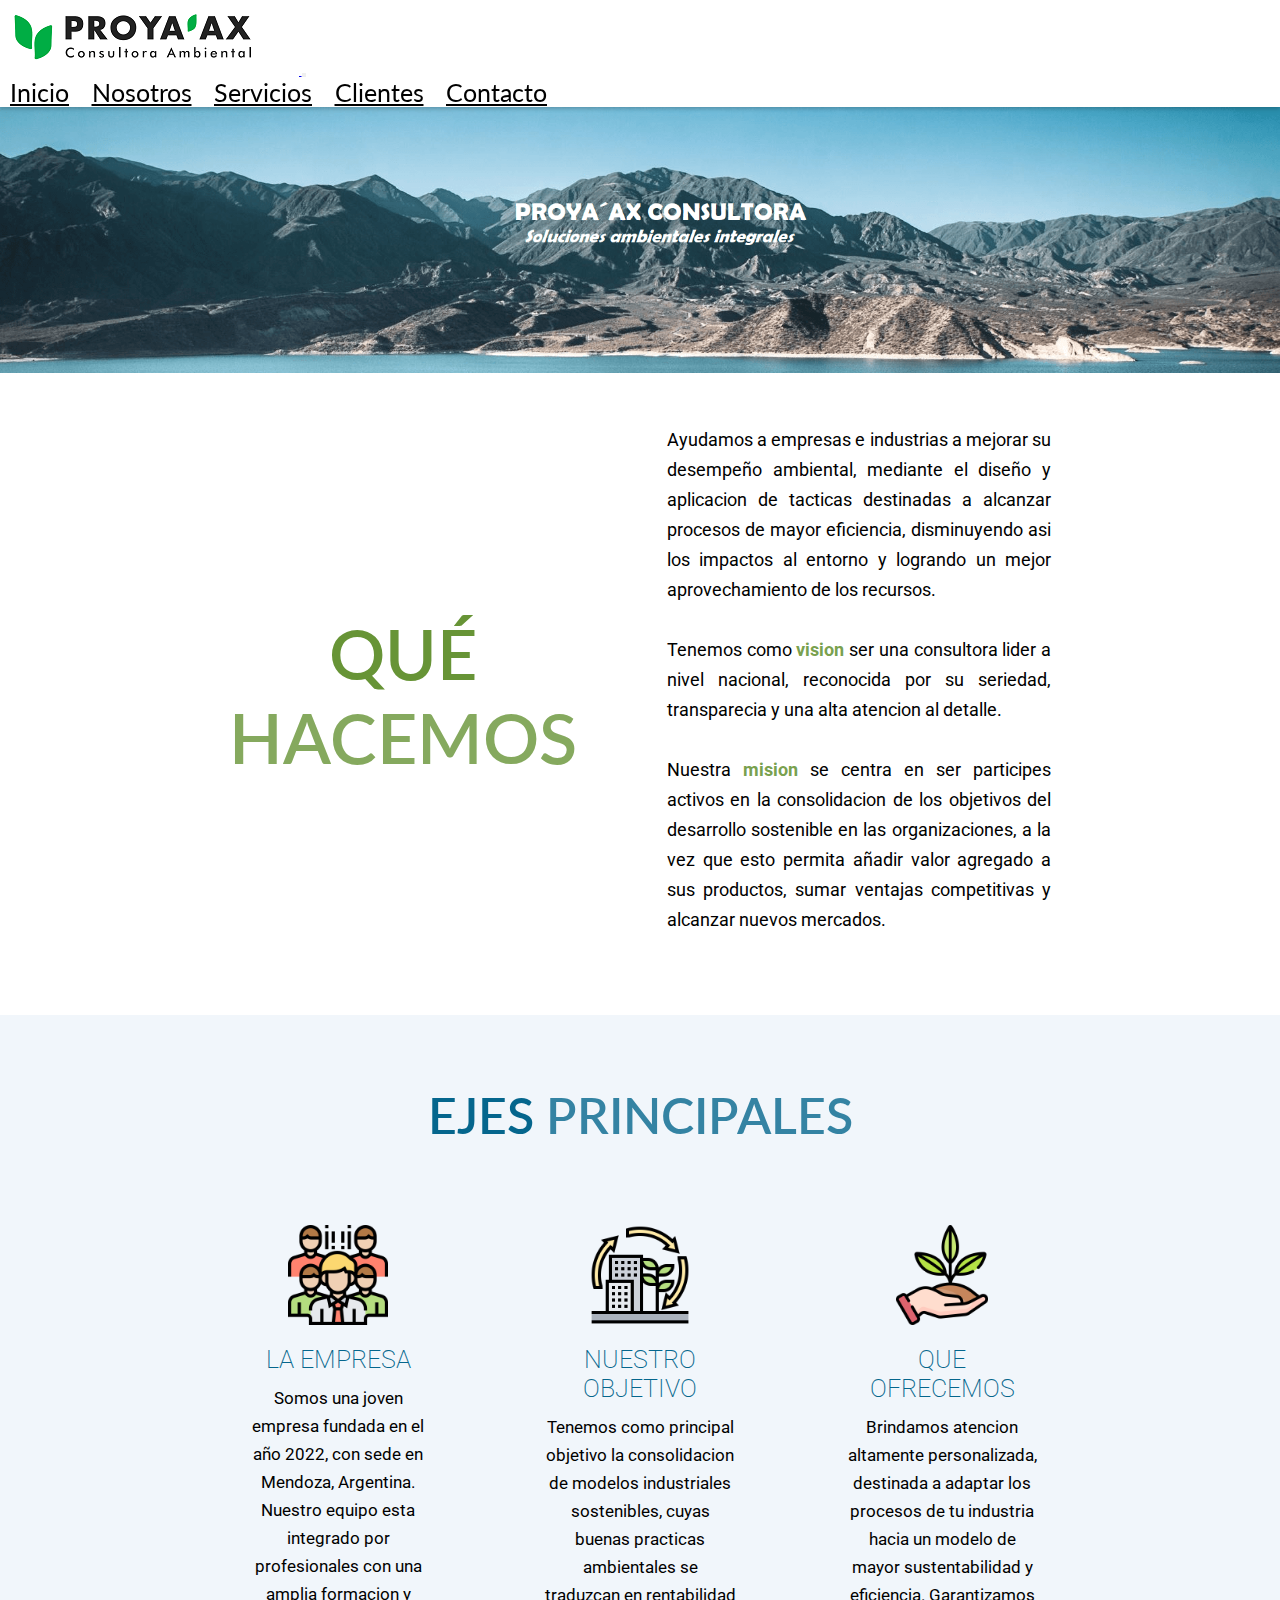
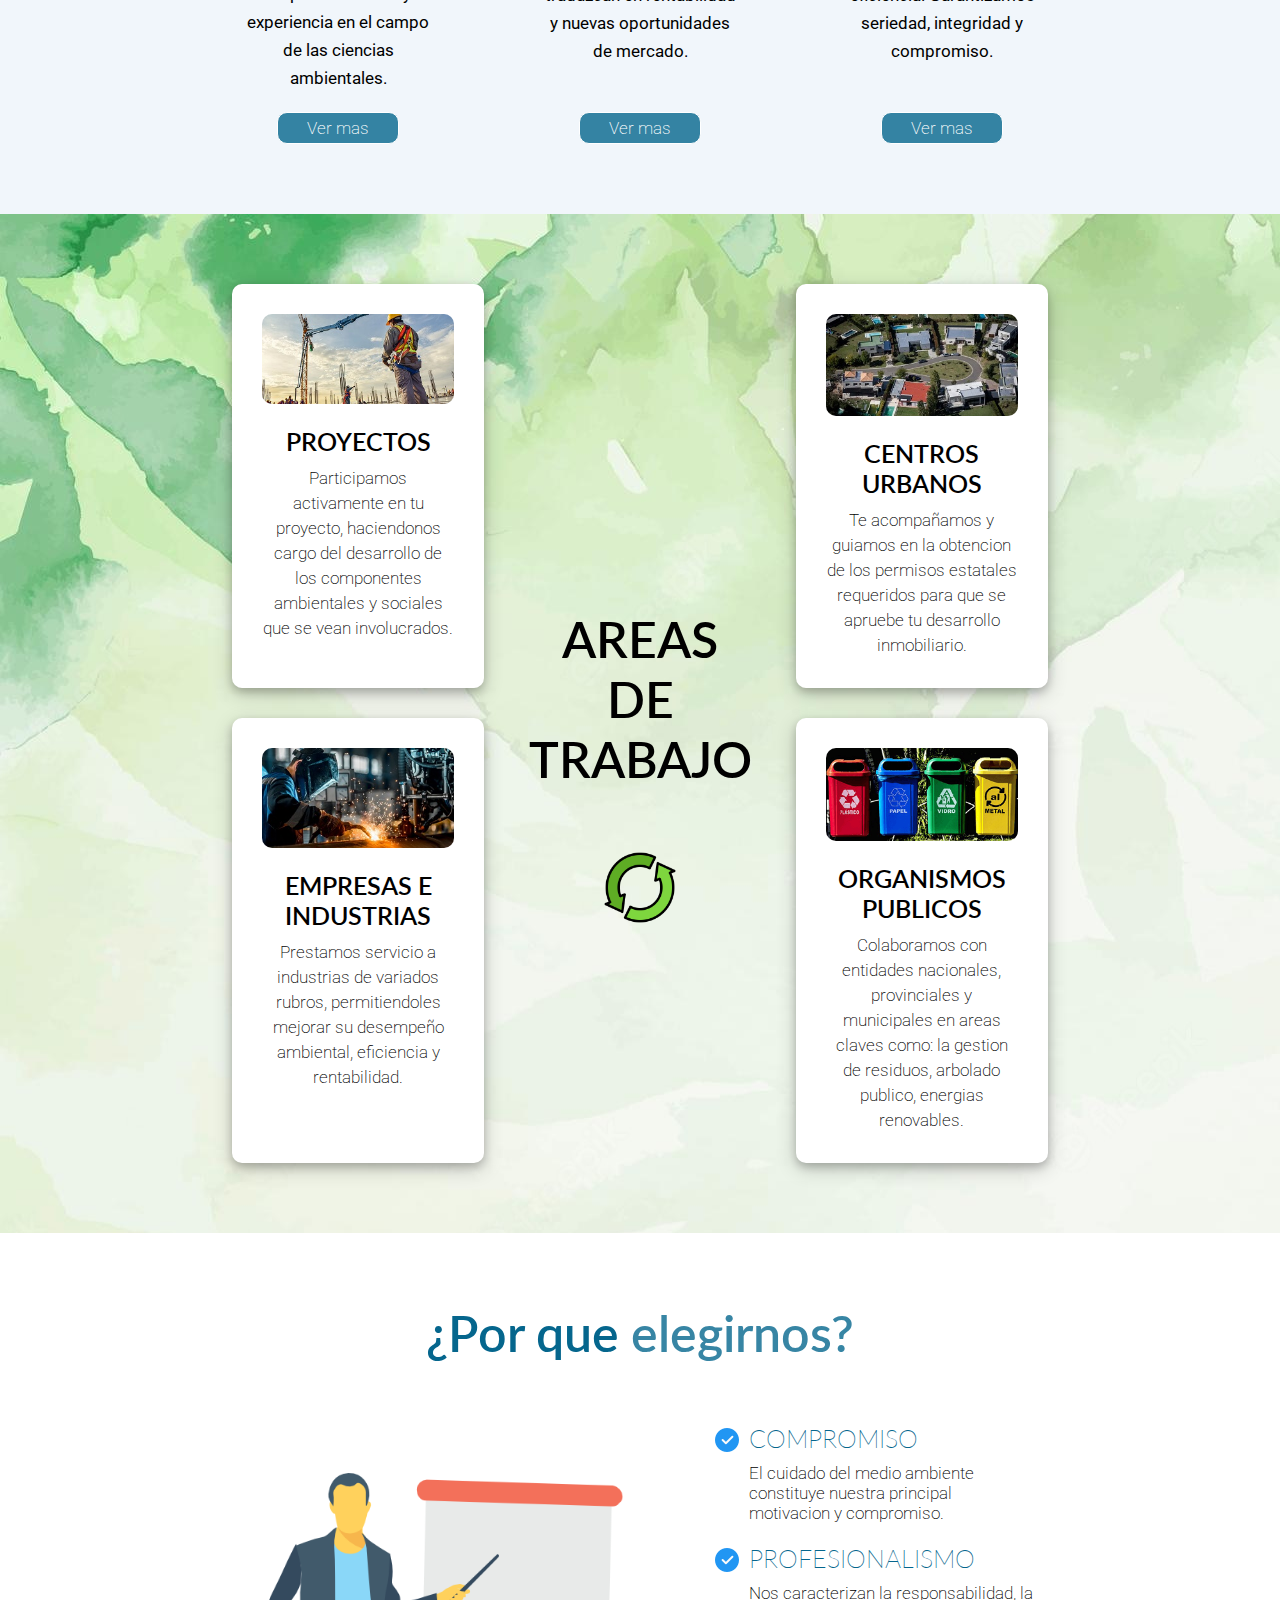
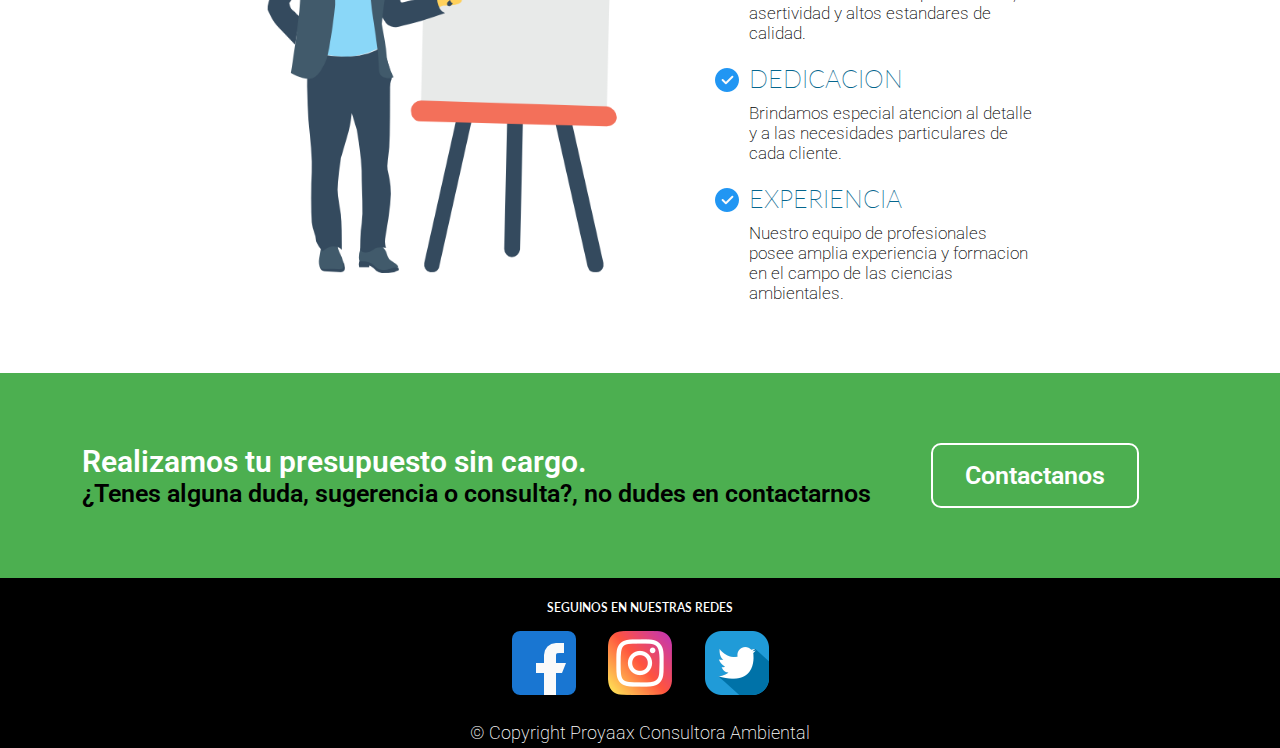
<file: index.html>
<!DOCTYPE html>
<html lang="es">
<head>
    <meta charset="UTF-8">
    <meta http-equiv="X-UA-Compatible" content="IE=edge">
    <meta name="viewport" content="width=device-width, initial-scale=1.0">
    <meta name="description" content="Ayudamos a empresas e industrias a mejorar su desempeño ambiental, resultando en procesos de mayor eficiencia y rentabilidad">
    <meta name="keywords" content=" Consultora, ambiente, impacto ambiental, sustentabilidad, desarrollo sostenible, eficiencia energetica, estudios de impacto ambiental, riesgos, mendoza, 
    educacion ambiental, naturaleza, gestion, calidad, proyectos, mejora continua, ciclo de vida, huella de carbono, huella hidrica, bioremediacion, 
    muestreos, auditorias, inspecciones">
    <meta name="author" content="Geronimo Amuchastegui">
    <title>ProYaax Consultora - Inicio</title>
    <link href="https://cdn.jsdelivr.net/npm/bootstrap@5.0.2/dist/css/bootstrap.min.css" rel="stylesheet" integrity="sha384-EVSTQN3/azprG1Anm3QDgpJLIm9Nao0Yz1ztcQTwFspd3yD65VohhpuuCOmLASjC" crossorigin="anonymous">
    <link rel="stylesheet" href="CSS/index1.css">
</head>
<body>
    <nav class="navbar navbar-expand-lg navbar-light" id="navegador">
        <div class="container">
            <a class="navbar-brand" href="index.html">
                <img src="imagenes/logoproyaax.png" alt="Logo de Proyaax consultora">
            </a>
          <button class="navbar-toggler" type="button" data-bs-toggle="collapse" data-bs-target="#navbarNavAltMarkup" aria-controls="navbarNavAltMarkup" aria-expanded="false" aria-label="Toggle navigation">
            <span class="navbar-toggler-icon"></span>
          </button>
          <div class="collapse navbar-collapse justify-content-center" id="navbarNavAltMarkup">
            <div class="navbar-nav">
              <a class="nav-link" href="index.html">Inicio</a>  
              <a class="nav-link" href="nosotros.html">Nosotros</a>
              <a class="nav-link" href="servicios.html">Servicios</a>
              <a class="nav-link" href="clientes.html">Clientes</a>
              <a class="nav-link" href="contacto.html">Contacto</a>
            </div>
          </div>
        </div>
    </nav>
    <header>
        <img src="imagenes/header.con.leyenda.png" alt="Header con montañas y leyenda de Proyaax consultora">
    </header>
    <main>
        <section class="mainsection">
            <h1 class="mainsection__tittle mainsection__tittle--subrayado">QUÉ <span class="mainsection__tittle--color"><br>HACEMOS</span></h1>
            <div class="mainsection__text--widht">
                <p> 
                    <div class="mainsection__text">
                        Ayudamos a empresas e industrias a mejorar su desempeño ambiental, mediante el diseño y aplicacion 
                        de tacticas destinadas a alcanzar procesos de mayor eficiencia, disminuyendo asi los impactos al entorno
                        y logrando un mejor aprovechamiento de los recursos.</div>
                    <div class="mainsection__text">
                        Tenemos como <b class="mainsection__text--color">vision</b> ser una consultora lider a nivel nacional, reconocida por su seriedad, transparecia y una alta atencion al detalle.
                    </div> 
                    <div class="mainsection__text">
                        Nuestra <b class="mainsection__text--color">mision</b> se centra en ser participes activos en la consolidacion de los objetivos del desarrollo sostenible en las organizaciones, a la vez
                        que esto permita añadir valor agregado a sus productos, sumar ventajas competitivas y alcanzar nuevos mercados.
                    </div>
                </p>
            </div>
        </section>
        <section class="secondarysection">
            <h2 class="secondarysection__tittle--main">EJES <span class="secondarysection__tittle--color">PRINCIPALES</span></h2>  
                <div class="secondarysection--flex">
                    <article class="secondarysection__article--borde">
                        <img src="imagenes/flaticons/empresa.png" alt="Grupo de personas">
                        <h2 class="secondarysection__tittle">LA EMPRESA</h2>
                        <p class="secondarysection__text">
                        Somos una joven empresa fundada en el año 2022, con sede en Mendoza, Argentina. Nuestro equipo esta integrado 
                        por profesionales con una amplia formacion y experiencia en el campo de las ciencias ambientales.
                        </p>
                        <button class="secondarysection__article--boton"><a href="nosotros.html" class="secondarysection__article--txtdecoration">Ver mas</a></button>
                    </article> 
                    <article class="secondarysection__article--borde">
                        <img src="imagenes/flaticons/objetivo.png" alt="Edificio junto a un arbol">
                        <h2 class="secondarysection__tittle">NUESTRO OBJETIVO</h2>
                        <p class="secondarysection__text">
                        Tenemos como principal objetivo la consolidacion de modelos industriales sostenibles, 
                        cuyas buenas practicas ambientales se traduzcan en rentabilidad y nuevas oportunidades de mercado.
                        </p>
                        <button class="secondarysection__article--boton"><a href="nosotros.html" class="secondarysection__article--txtdecoration">Ver mas</a></button>
                    </article>
                    <article class="secondarysection__article--borde">
                        <img src="imagenes/flaticons/Servicio.png" alt="Mano sosteniendo una planta">
                        <h2 class="secondarysection__tittle">QUE OFRECEMOS</h2>
                        <p class="secondarysection__text">
                        Brindamos atencion altamente personalizada, destinada a adaptar los procesos de tu industria
                        hacia un modelo de mayor sustentabilidad y eficiencia. Garantizamos seriedad, integridad y compromiso.
                        </p>
                        <button class="secondarysection__article--boton"><a href="servicios.html" class="secondarysection__article--txtdecoration" >Ver mas</a></button>
                    </article>
                </div>
        </section>
        <section class="containercss thirdsection">
            <div id="areas">
                <h2 class="thirdsection__tittle"><div>AREAS</div><div>DE</div><div><span >TRABAJO</span></div></h2>
                <img class="thirdsection__tittle--img" src="Imagenes de grid/refresh (1).png" alt="simbolo de reciclado">
            </div>
            <div id="proyectos" class="thirdsection--scale thirdsection__article">
                <img src="Imagenes de grid/proyectos-mineros-c.jpg" class="thirdsection__subtittle--img" alt="trabajador en una construccion">
                <h3 class="thirdsection__subtittle">PROYECTOS</h3>
                <p class="thirdsection__subtittle--text">
                    Participamos activamente en tu proyecto, haciendonos cargo del desarrollo de los componentes ambientales
                    y sociales que se vean involucrados.

                </p>
            </div>
            <div id="urbanizaciones" class="thirdsection--scale thirdsection__article">
                <img src="Imagenes de grid/2KKENQ2H6ZEPNGPM7LSUR7ENNA.jpg" class="thirdsection__subtittle--img" alt="urbanizacion vista desde arriba">
                <h3 class="thirdsection__subtittle">CENTROS URBANOS</h3>
                <p class="thirdsection__subtittle--text">
                    Te acompañamos y guiamos en la obtencion de los permisos estatales requeridos para que se apruebe
                    tu desarrollo inmobiliario.  
                </p>
            </div>
            <div id="empresas" class="thirdsection--scale thirdsection__article">
                <img src="Imagenes de grid/hombre-soldando-e1564085072443.jpg" class="thirdsection__subtittle--img" alt="trabajador soldando">
                <h3 class="thirdsection__subtittle">EMPRESAS E INDUSTRIAS</h3>
                <p class="thirdsection__subtittle--text">
                    Prestamos servicio a industrias de variados rubros, permitiendoles mejorar su desempeño ambiental,
                    eficiencia y rentabilidad.
                </p>
            </div>
            <div id="organismos" class="thirdsection--scale thirdsection__article">
                <img src="Imagenes de grid/residuos.png" class="thirdsection__subtittle--img" alt="recipientes de separacion de residuos">
                <h3 class="thirdsection__subtittle">ORGANISMOS PUBLICOS</h3>
                <p class="thirdsection__subtittle--text">
                Colaboramos con entidades nacionales, provinciales y municipales en areas claves como: la gestion de residuos,
                arbolado publico, energias renovables. 
                </p>
            </div>
        </section>
        <section class="finalsection">
            <h2 class="finalsection__tittle">¿Por que <span class="secondarysection__tittle--color">elegirnos?</span></h2>
            <article class="finalsection--flex">
                <img class="finalsection__img" src="imagenes/flaticons/presentation.png" alt="hombre realizando una presentacion">
                <ul>
                    <li>
                        <img src="imagenes/flaticons/comprobar.png" alt="simbolo de comprobado">
                        <div>
                            <h3>COMPROMISO</h3>
                            <p>
                                El cuidado del medio ambiente constituye nuestra principal motivacion y compromiso.
                            </p>
                        </div>
                    </li>
                    <li>
                        <img src="imagenes/flaticons/comprobar.png" alt="simbolo de comprobado">
                        <div>
                            <h3>PROFESIONALISMO</h3>
                            <p>
                                Nos caracterizan la responsabilidad, la asertividad y altos estandares de calidad.
                            </p>
                        </div>    
                    </li>
                    <li>
                        <img src="imagenes/flaticons/comprobar.png" alt="simbolo de comprobado">
                        <div>
                            <h3>DEDICACION</h3>
                            <p>
                                Brindamos especial atencion al detalle y a las necesidades particulares de cada cliente. 
                            </p>
                        </div>
                    </li>
                    <li>
                        <img src="imagenes/flaticons/comprobar.png" alt="simbolo de comprobado">
                        <div>
                            <h3>EXPERIENCIA</h3>
                            <p>
                                Nuestro equipo de profesionales posee amplia experiencia y formacion en el campo de las ciencias ambientales.
                            </p>
                        </div>
                    </li>
                </ul>  
            </article>       
        </section>
        <section class="contactsection">
            <div>
                <h3>Realizamos tu presupuesto sin cargo.</h3>
                <p>¿Tenes alguna duda, sugerencia o consulta?, no dudes en contactarnos</p>  
            </div>
            <button class="contactsection__button contactsection__button--bg ">
                <a class="contactsection__button--txtdec" href="contacto.html">Contactanos</a>
            </button>
        </section>
    </main>
    <footer>
        <h3>SEGUINOS EN NUESTRAS REDES</h3>
        <a href="https://www.facebook.com" target="_blank">
            <img src="imagenes/Footer/facebook.png" alt="logo de Facebook">
        </a>
        <a href="https://www.instagram.com" target="_blank">
            <img src="imagenes/Footer/instagram.png" alt="logo de Instagram">
        </a>
        <a href="https://www.twitter.com" target="_blank">
            <img src="imagenes/Footer/logotipo-de-twitter.png" alt="logo de Twitter">
        </a>
        <p>
            © Copyright Proyaax Consultora Ambiental
        </p>
    </footer>
    <script src="https://cdn.jsdelivr.net/npm/bootstrap@5.0.2/dist/js/bootstrap.bundle.min.js" integrity="sha384-MrcW6ZMFYlzcLA8Nl+NtUVF0sA7MsXsP1UyJoMp4YLEuNSfAP+JcXn/tWtIaxVXM" crossorigin="anonymous"></script>    
</body>
</html>
</file>
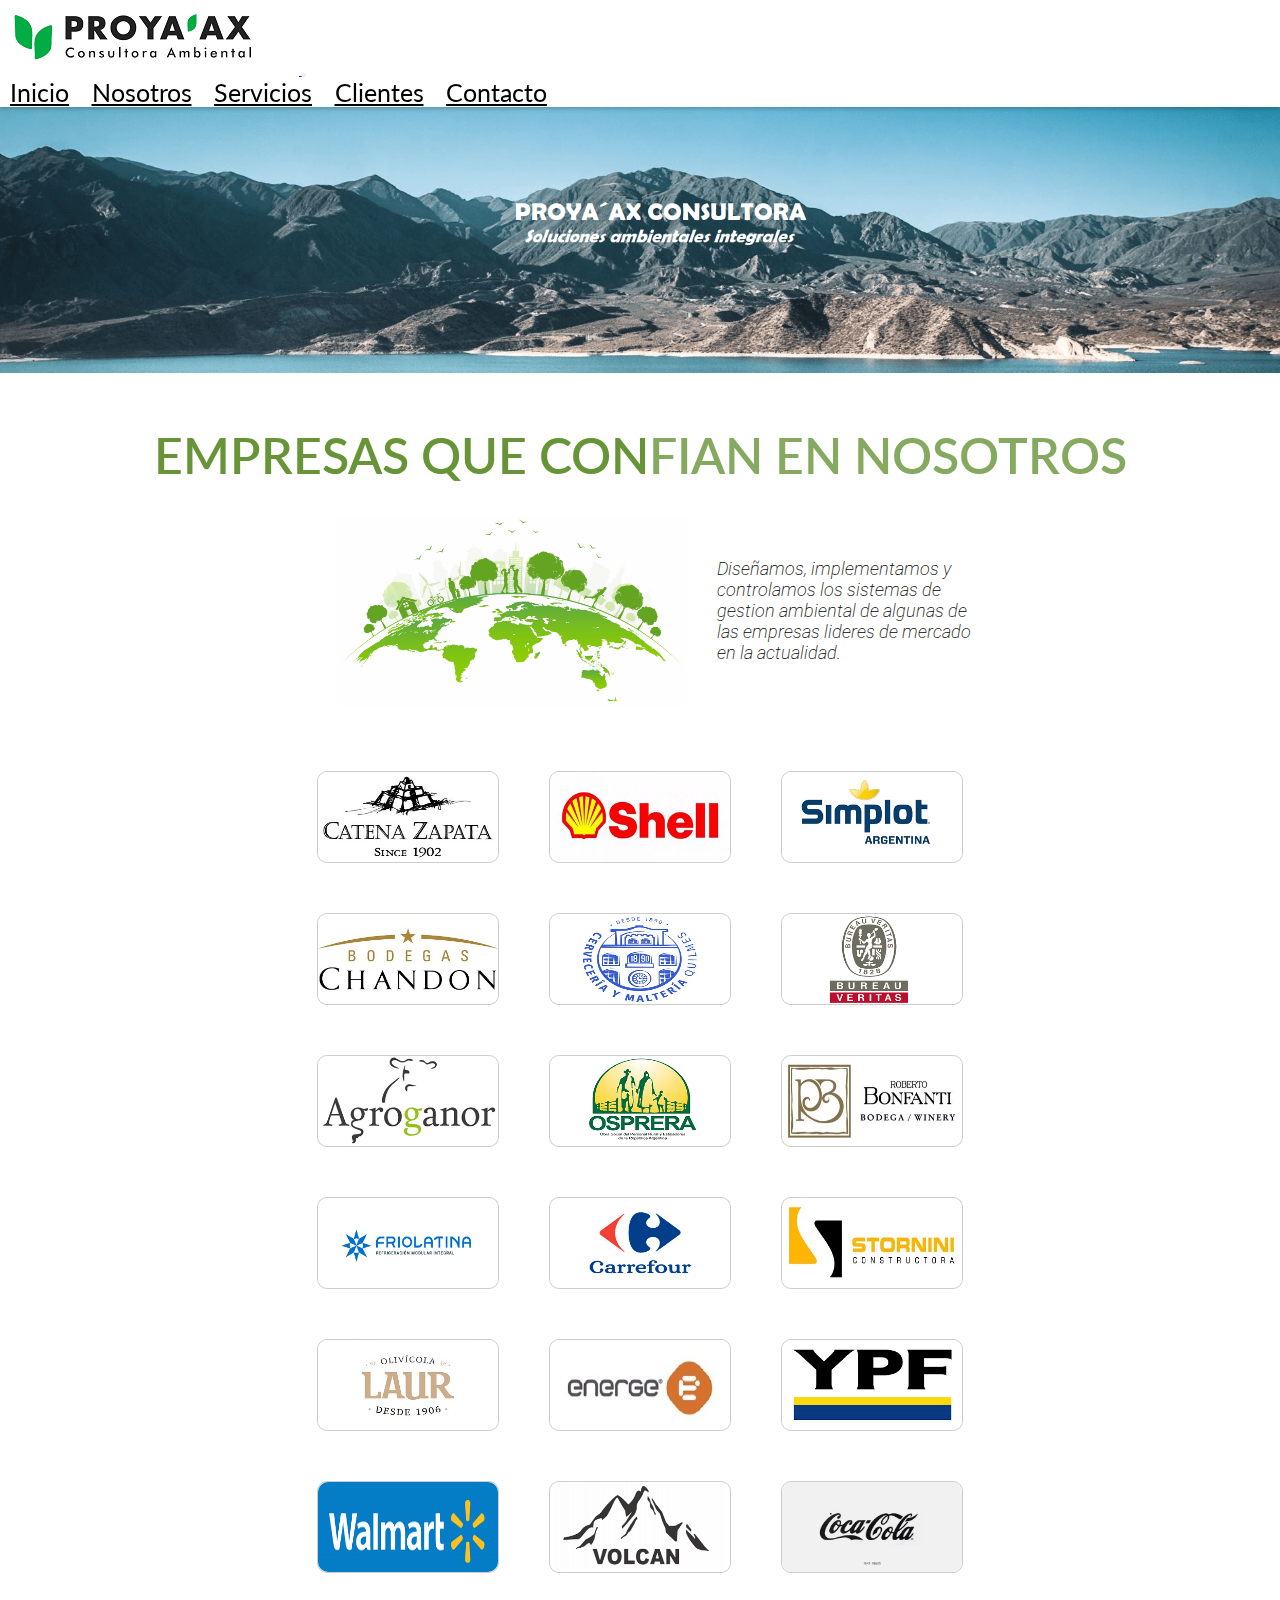
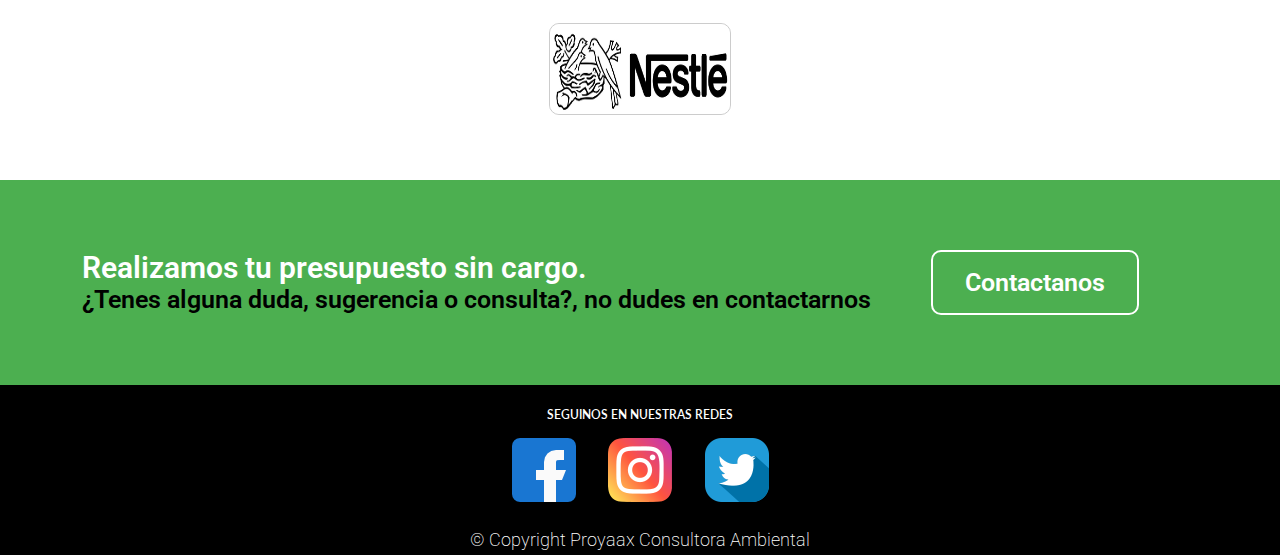
<file: clientes.html>
<!DOCTYPE html>
<html lang="es">
<head>
    <meta charset="UTF-8">
    <meta http-equiv="X-UA-Compatible" content="IE=edge">
    <meta name="viewport" content="width=device-width, initial-scale=1.0">
    <meta name="description" content="Listado de clientes que han adquirido y recomiendan los servicios dados por proyaax consultora">
    <meta name="keywords" content=" Consultora, ambiente, impacto ambiental, sustentabilidad, desarrollo sostenible, eficiencia energetica, estudios de impacto ambiental, riesgos, mendoza, 
    educacion ambiental, naturaleza, gestion, calidad, proyectos, mejora continua, ciclo de vida, huella de carbono, huella hidrica, bioremediacion, 
    muestreos, auditorias, inspecciones">
    <meta name="author" content="Geronimo Amuchastegui">
    <title>ProYaax Consultora - Clientes destacados</title>
    <link href="https://cdn.jsdelivr.net/npm/bootstrap@5.0.2/dist/css/bootstrap.min.css" rel="stylesheet" integrity="sha384-EVSTQN3/azprG1Anm3QDgpJLIm9Nao0Yz1ztcQTwFspd3yD65VohhpuuCOmLASjC" crossorigin="anonymous">
    <link rel="stylesheet" href="CSS/clientes1.css">
</head>
<body class="bodybgimg">
    <nav class="navbar navbar-expand-lg navbar-light" id="navegador">
        <div class="container">
            <a class="navbar-brand" href="index.html">
                <img src="imagenes/logoproyaax.png" alt="logo de Proyaax consultora">
            </a>
          <button class="navbar-toggler" type="button" data-bs-toggle="collapse" data-bs-target="#navbarNavAltMarkup" aria-controls="navbarNavAltMarkup" aria-expanded="false" aria-label="Toggle navigation">
            <span class="navbar-toggler-icon"></span>
          </button>
          <div class="collapse navbar-collapse justify-content-center" id="navbarNavAltMarkup">
            <div class="navbar-nav">
              <a class="nav-link" href="index.html">Inicio</a>  
              <a class="nav-link" href="nosotros.html">Nosotros</a>
              <a class="nav-link" href="servicios.html">Servicios</a>
              <a class="nav-link" href="clientes.html">Clientes</a>
              <a class="nav-link" href="contacto.html">Contacto</a>
            </div>
          </div>
        </div>
    </nav>
    <header>
        <img src="imagenes/header.con.leyenda.png" alt="Header con montañas y leyenda de Proyaax consultora">
    </header>
    <main>
        <section class="mainsection">
            <h1 class="mainsection__tittle mainsection__tittle--subrayado">EMPRESAS QUE CON<span class="mainsection__tittle--color">FIAN EN NOSOTROS</span></h1>
            <div class="mainsection--flex">
                <img class="mainsection__img" src="imagenes/Environmental-Management-Sustainability.jpg" alt="">
                <p class="mainsection__text">Diseñamos, implementamos y controlamos los sistemas de gestion ambiental de algunas de las empresas lideres de mercado en la actualidad.</p>
            </div>    
        </section>
        <section class="thirdsection">
            <div class="thirdsection--flex">
                <div>
                    <img src="imagenes/Clientes/CATENA_ZAPATA_Logo.jpg" alt="">
                </div>
                <div>
                    <img src="imagenes/Clientes/shell.png" alt="">
                </div>
                <div>
                    <img src="imagenes/Clientes/simplot.png" alt="">
                </div>
                <div>
                    <img src="imagenes/Clientes/chandon.jpeg" alt="">
                </div>
                <div>
                    <img src="imagenes/Clientes/quilmes-imagen.jpg" alt="">
                </div>
                <div>
                    <img src="imagenes/Clientes/veritas.png" alt="">
                </div>
                <div>
                    <img src="imagenes/Clientes/logoagroganor.png" alt="">
                </div>
                <div>
                    <img src="imagenes/Clientes/osprera.png" alt="">
                </div>
                <div>
                    <img src="imagenes/Clientes/bonfanti.jpg" alt="">
                </div>
                <div>
                    <img src="imagenes/Clientes/friolatina.png" alt="">
                </div>
                <div>
                    <img src="imagenes/Clientes/logo-hipermercado-carrefour.jpg" alt="">
                </div>
                <div>
                    <img src="imagenes/Clientes/stornini.jpg" alt="">
                </div>
                <div>
                    <img src="imagenes/Clientes/laur.jpg" alt="">
                </div>
                <div>
                    <img src="imagenes/Clientes/logo_franquicia_energe.jpg" alt="">
                </div>
                <div>
                    <img src="imagenes/Clientes/ypf.png" alt="">
                </div>
                <div>
                    <img src="imagenes/Clientes/walmart.png" alt="">
                </div>
                <div>
                    <img src="imagenes/Clientes/volcan.png" alt="">
                </div>
                <div>
                    <img src="imagenes/Clientes/coca-cola-logo-1941.jpg.jpg" alt="">
                </div>
                <div>
                    <img src="imagenes/Clientes/nestle.png" alt="">
                </div>
            </div>      
        </section>
        <section class="contactsection">
            <div>
                <h3>Realizamos tu presupuesto sin cargo.</h3>
                <p>¿Tenes alguna duda, sugerencia o consulta?, no dudes en contactarnos</p>  
            </div>
            <button class="contactsection__button contactsection__button--bg ">
                <a class="contactsection__button--txtdec" href="contacto.html">Contactanos</a>
            </button>
        </section>
    </main>
    <footer>
        <h3>SEGUINOS EN NUESTRAS REDES</h3>
        <a href="https://www.facebook.com" target="_blank">
            <img src="imagenes/Footer/facebook.png" alt="logo de Facebook">
        </a>
        <a href="https://www.instagram.com" target="_blank">
            <img src="imagenes/Footer/instagram.png" alt="logo de Instagram">
        </a>
        <a href="https://www.twitter.com" target="_blank">
            <img src="imagenes/Footer/logotipo-de-twitter.png" alt="logo de Twitter">
        </a>
        <p>
            © Copyright Proyaax Consultora Ambiental
        </p>
    </footer>
    <script src="https://cdn.jsdelivr.net/npm/bootstrap@5.0.2/dist/js/bootstrap.bundle.min.js" integrity="sha384-MrcW6ZMFYlzcLA8Nl+NtUVF0sA7MsXsP1UyJoMp4YLEuNSfAP+JcXn/tWtIaxVXM" crossorigin="anonymous"></script>
</body>
</html>
</file>
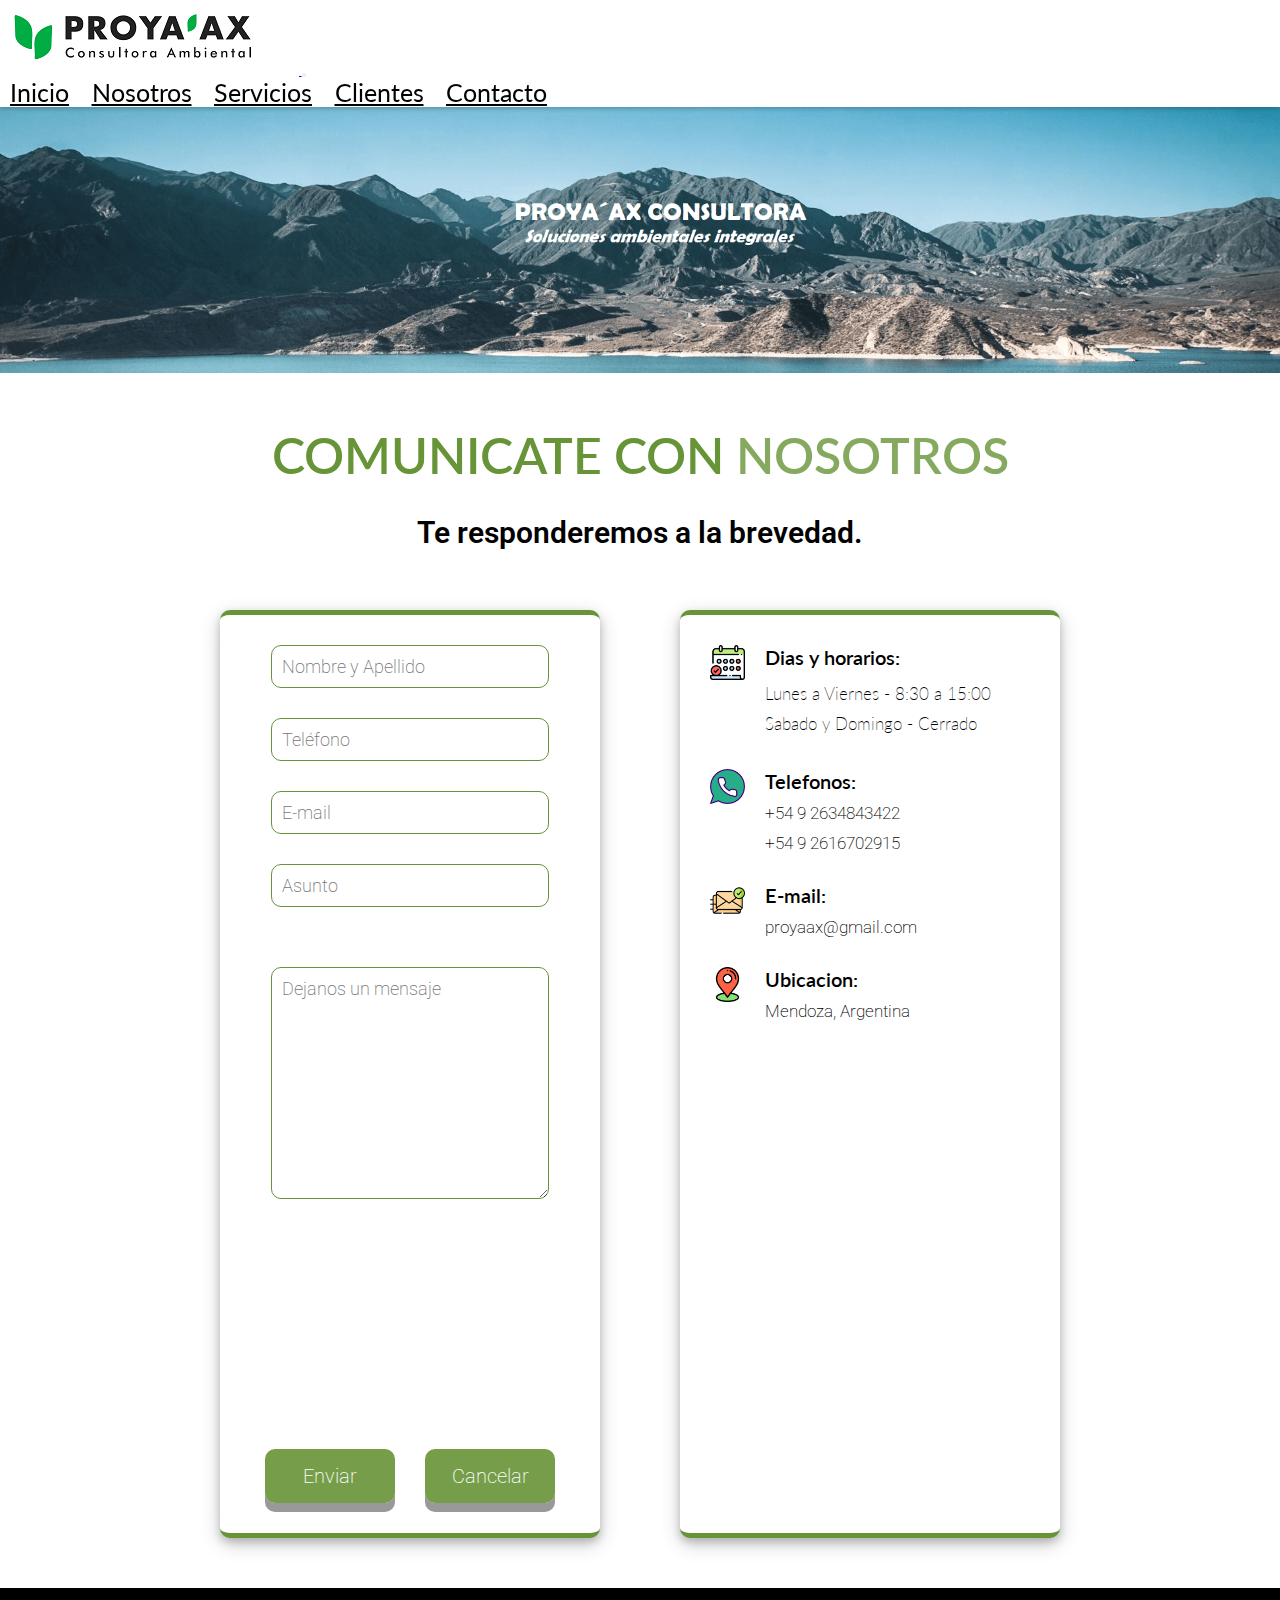
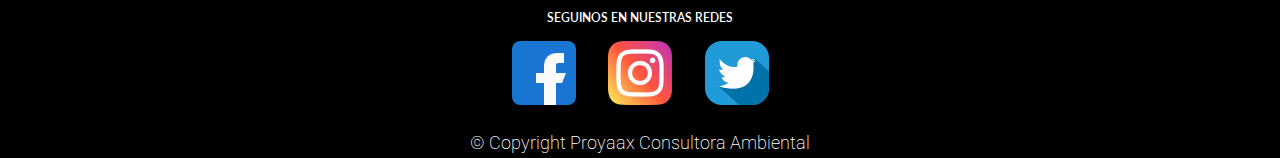
<file: contacto.html>
<!DOCTYPE html>
<html lang="es">
<head>
    <meta charset="UTF-8">
    <meta http-equiv="X-UA-Compatible" content="IE=edge">
    <meta name="viewport" content="width=device-width, initial-scale=1.0">
    <meta name="description" content="Formulario y datos de contacto de proyaax consultora">
    <meta name="keywords" content=" Consultora, ambiente, impacto ambiental, sustentabilidad, desarrollo sostenible, eficiencia energetica, estudios de impacto ambiental, riesgos, mendoza, 
    educacion ambiental, naturaleza, gestion, calidad, proyectos, mejora continua, ciclo de vida, huella de carbono, huella hidrica, bioremediacion, 
    muestreos, auditorias, inspecciones">
    <meta name="author" content="Geronimo Amuchastegui">
    <title>ProYaax Consultora - Contactanos</title>
    <link href="https://cdn.jsdelivr.net/npm/bootstrap@5.0.2/dist/css/bootstrap.min.css" rel="stylesheet" integrity="sha384-EVSTQN3/azprG1Anm3QDgpJLIm9Nao0Yz1ztcQTwFspd3yD65VohhpuuCOmLASjC" crossorigin="anonymous">
    <link rel="stylesheet" href="CSS/contacto1.css">
</head>
<body>
    <nav class="navbar navbar-expand-lg navbar-light" id="navegador">
        <div class="container">
            <a class="navbar-brand" href="index.html">
                <img src="imagenes/logoproyaax.png" alt="logo de Proyaax consultora">
            </a>
          <button class="navbar-toggler" type="button" data-bs-toggle="collapse" data-bs-target="#navbarNavAltMarkup" aria-controls="navbarNavAltMarkup" aria-expanded="false" aria-label="Toggle navigation">
            <span class="navbar-toggler-icon"></span>
          </button>
          <div class="collapse navbar-collapse justify-content-center" id="navbarNavAltMarkup">
            <div class="navbar-nav">
              <a class="nav-link" href="index.html">Inicio</a>  
              <a class="nav-link" href="nosotros.html">Nosotros</a>
              <a class="nav-link" href="servicios.html">Servicios</a>
              <a class="nav-link" href="clientes.html">Clientes</a>
              <a class="nav-link" href="contacto.html">Contacto</a>
            </div>
          </div>
        </div>
    </nav>
    <header>
        <img src="imagenes/header.con.leyenda.png" alt="Header con montañas y leyenda de Proyaax consultora">
    </header>
    <main>
        <section class="mainsection">
            <h1 class="mainsection__tittle mainsection__tittle--subrayado">COMUNICATE CON <span class="mainsection__tittle--color">NOSOTROS</span></h1>
            <p class="mainsection__text">Te responderemos a la brevedad.</p>
            <div class= "mainsection--flex">
                <div class="mainsection__form">
                    <form class="mainsection__form--flex" action="Formulario.php">
                        <div>
                            <input type="text" id="nombre" required placeholder="Nombre y Apellido">
                        </div>
                        <div>    
                            <input type="tel" id="telefono" required placeholder="Teléfono">
                        </div>
                        <div>
                            <input type="email" id="email" required placeholder="E-mail">
                        </div>
                        <div>
                            <input type="text" id="asunto" required placeholder="Asunto">
                        </div>
                        <div >
                            <textarea name="" id="comentario" cols="30" rows="10" placeholder="Dejanos un mensaje"></textarea>
                        </div>
                        <div class="form__button--flex">
                            <input class="formButon" type="submit" value="Enviar">
                            <input class="formButon" type="reset" value="Cancelar">
                        </div>
                    </form>
                </div>
                <div class="finalsection__article--box">
                    <article class="finalsection__article--flex">
                        <img class="finalsection__img" src="imagenes/flaticons/dias.png" alt="Calendario">
                        <div>  
                            <h3 class="finalsection__subtittle"> Dias y horarios:</h3>
                            <ul class="finalsection__text--list">
                                <li> Lunes a Viernes - 8:30 a 15:00 </li>
                                <li> Sabado y Domingo - Cerrado </li>
                            </ul>
                        </div>
                    </article>
                    <article class="finalsection__article--flex" >
                        <img class="finalsection__img" src="imagenes/flaticons/llamada-telefonica.png" alt="Simbolo de telefono">
                        <div>    
                            <h3 class="finalsection__subtittle"> Telefonos: </h3>
                            <p class="finalsection__text--nomargin"> +54 9 2634843422 </p>
                            <p class="finalsection__text"> +54 9 2616702915 </p>
                        </div> 
                    </article>
                    <article class="finalsection__article--flex">
                        <img class="finalsection__img" src="imagenes/flaticons/email.png" alt="simbolo de Correo electronico">
                        <div>    
                            <h3 class="finalsection__subtittle"> E-mail: </h3>
                            <p class="finalsection__text"> proyaax@gmail.com </p>
                        </div>
                    </article>
                    <article class="finalsection__article--flex">
                        <img class="finalsection__img" src="imagenes/flaticons/location.png" alt="simbolo de ubicacion">
                        <div>
                            <h3 class="finalsection__subtittle">Ubicacion:</h3>     
                            <p class="finalsection__text">Mendoza, Argentina</p>
                        </div>
                    </article>
                    <iframe src="https://www.google.com/maps/embed?pb=!1m18!1m12!1m3!1d837.3722070712474!2d-68.8471277707588!3d-32.91168087293857!2m3!1f0!2f0!3f0!3m2!1i1024!2i768!4f13.1!3m3!1m2!1s0x967e096e29f3f91d%3A0x8e4f36e619b48d98!2sMaip%C3%BA%20123%2C%20Godoy%20Cruz%2C%20Mendoza!5e0!3m2!1ses!2sar!4v1659989660361!5m2!1ses!2sar" width="600" height="450" style="border:0;" allowfullscreen="" loading="lazy" referrerpolicy="no-referrer-when-downgrade" alt="Ubicacion de proyaax consultora"></iframe>
                </div>
            </div> 
        </section>
    </main>
    <footer>
            <h3>SEGUINOS EN NUESTRAS REDES</h3>
            <a href="https://www.facebook.com" target="_blank">
                <img src="imagenes/Footer/facebook.png" alt="logo de Facebook">
            </a>
            <a href="https://www.instagram.com" target="_blank">
                <img src="imagenes/Footer/instagram.png" alt="logo de Instagram">
            </a>
            <a href="https://www.twitter.com" target="_blank">
                <img src="imagenes/Footer/logotipo-de-twitter.png" alt="logo de Twitter">
            </a>
            <p>
                © Copyright Proyaax Consultora Ambiental
            </p>
    </footer>
    <script src="https://cdn.jsdelivr.net/npm/bootstrap@5.0.2/dist/js/bootstrap.bundle.min.js" integrity="sha384-MrcW6ZMFYlzcLA8Nl+NtUVF0sA7MsXsP1UyJoMp4YLEuNSfAP+JcXn/tWtIaxVXM" crossorigin="anonymous"></script>
</body>
</html>
</file>
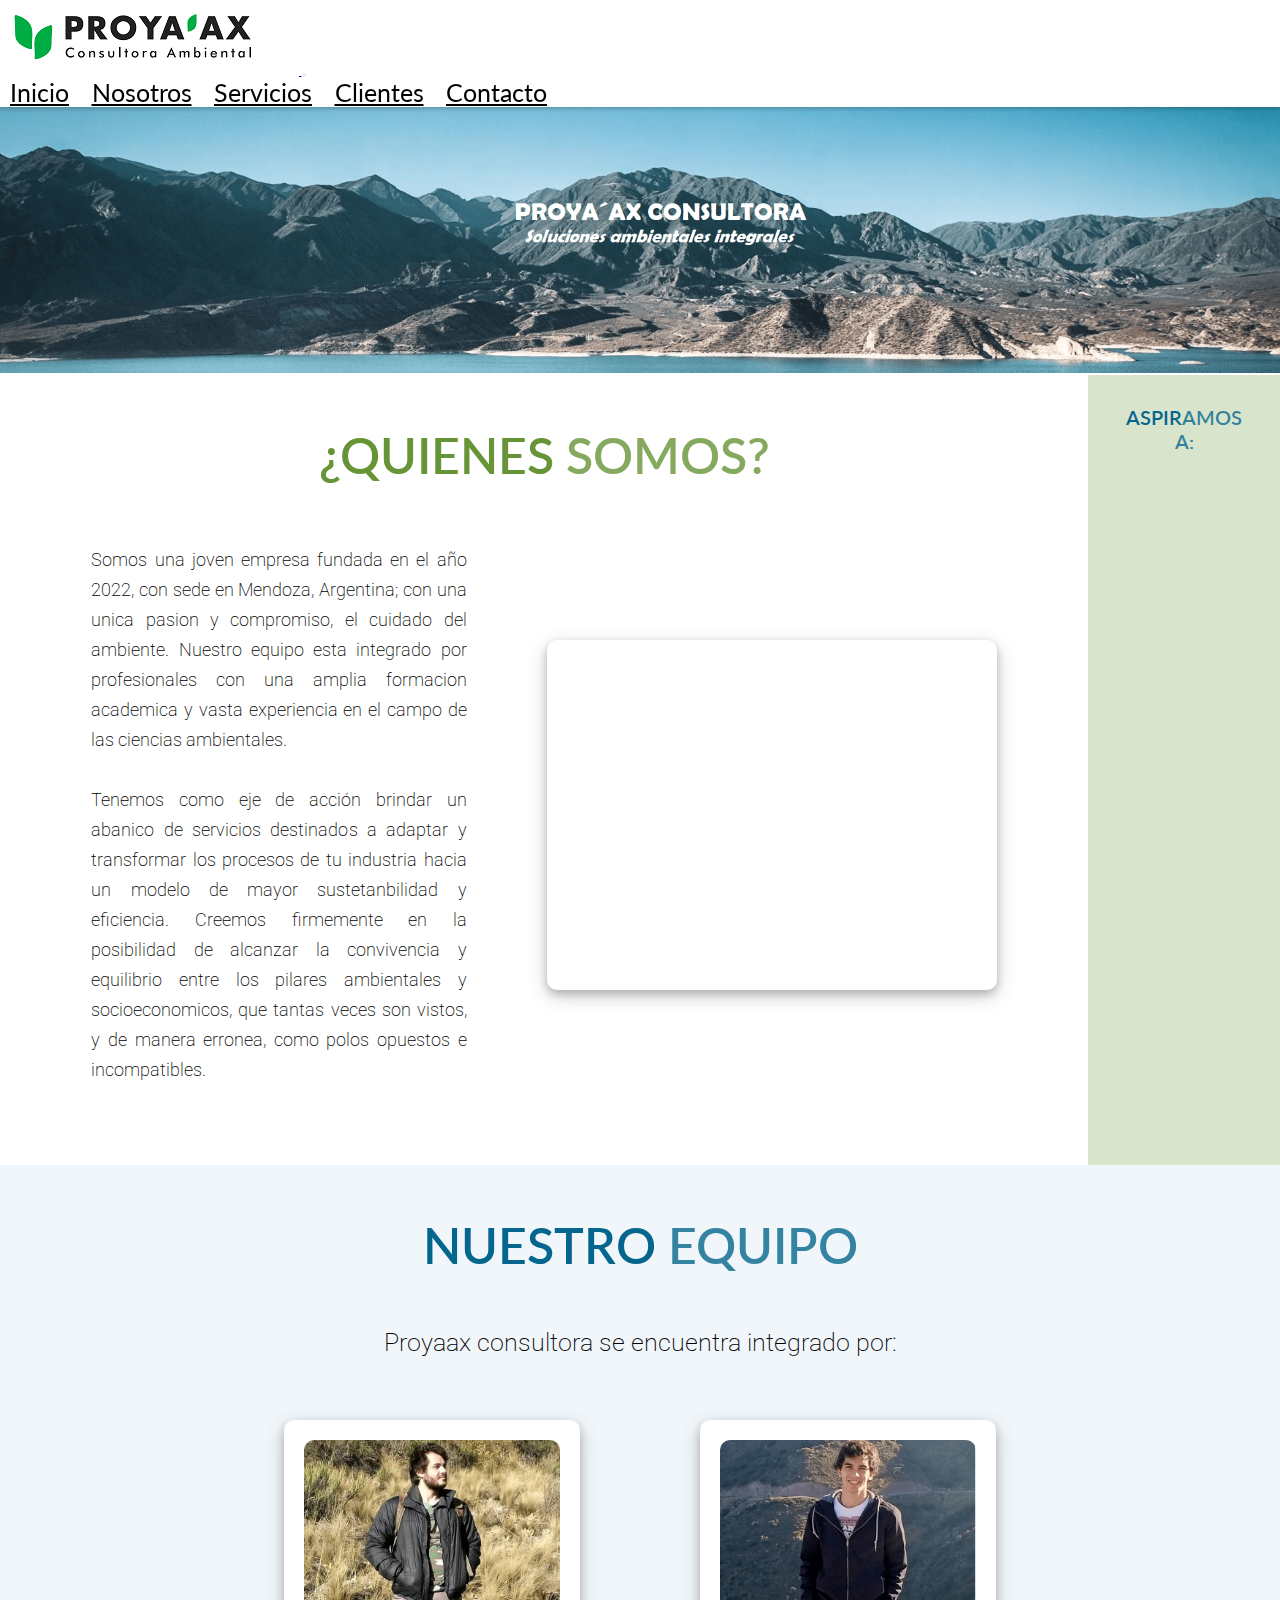
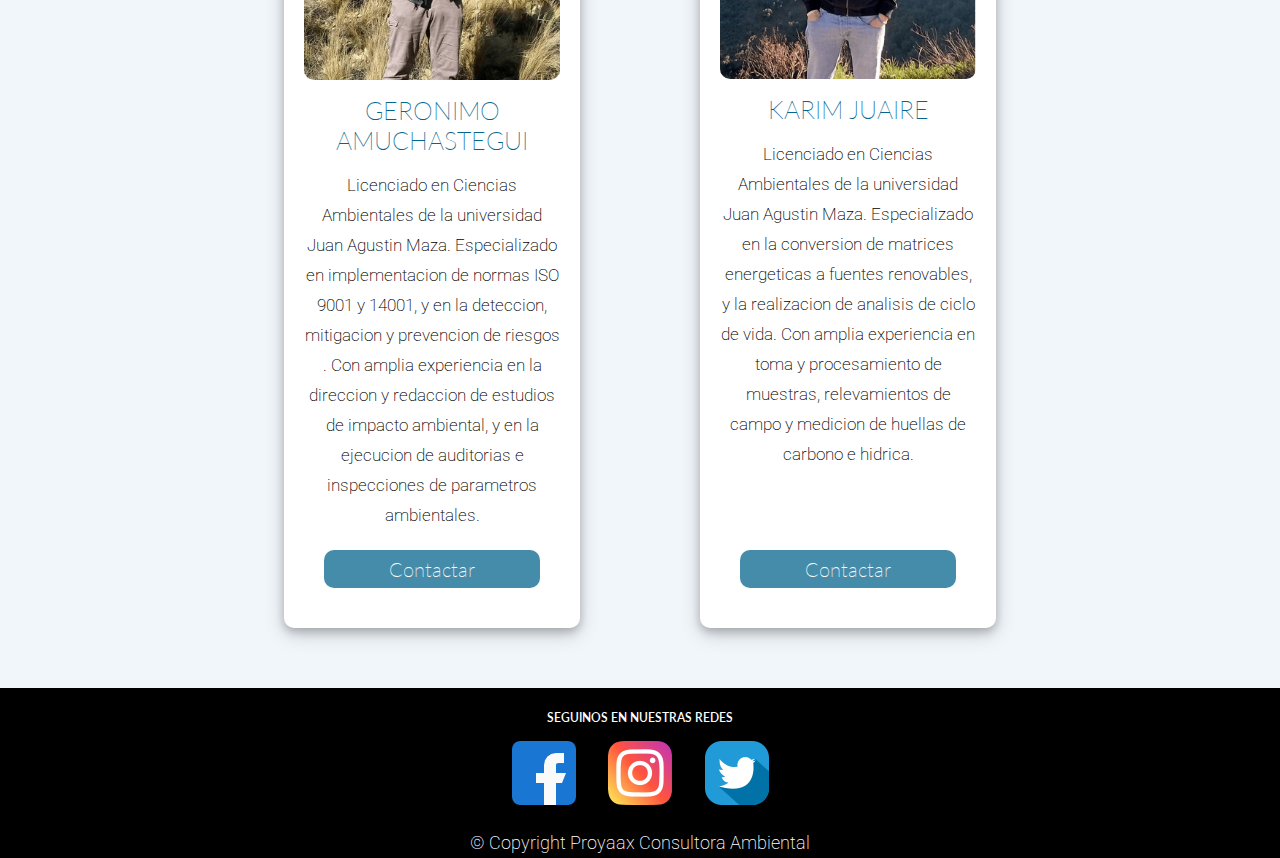
<file: nosotros.html>
<!DOCTYPE html>
<html lang="es">
<head>
    <meta charset="UTF-8">
    <meta http-equiv="X-UA-Compatible" content="IE=edge">
    <meta name="viewport" content="width=device-width, initial-scale=1.0">
    <meta name="description" content="Somos una consultora ambiental con sede Mendoza, Argentina. Integrada por profesionales de experiencia y formacion en el campo de las ciencias ambientales">
    <meta name="keywords" content=" Consultora, ambiente, impacto ambiental, sustentabilidad, desarrollo sostenible, eficiencia energetica, estudios de impacto ambiental, riesgos, mendoza, 
    educacion ambiental, naturaleza, gestion, calidad, proyectos, mejora continua, ciclo de vida, huella de carbono, huella hidrica, bioremediacion, 
    muestreos, auditorias, inspecciones">
    <meta name="author" content="Geronimo Amuchastegui">
    <title>Proyaax Consultora - Sobre nosotros</title>
    <link href="https://cdn.jsdelivr.net/npm/bootstrap@5.0.2/dist/css/bootstrap.min.css" rel="stylesheet" integrity="sha384-EVSTQN3/azprG1Anm3QDgpJLIm9Nao0Yz1ztcQTwFspd3yD65VohhpuuCOmLASjC" crossorigin="anonymous">
    <link rel="stylesheet" href="CSS/nosotros1.css">
</head>
<body>
    <nav class="navbar navbar-expand-lg navbar-light" id="navegador">
        <div class="container">
            <a class="navbar-brand" href="index.html">
                <img src="imagenes/logoproyaax.png" alt="logo de Proyaax consultora">
            </a>
          <button class="navbar-toggler" type="button" data-bs-toggle="collapse" data-bs-target="#navbarNavAltMarkup" aria-controls="navbarNavAltMarkup" aria-expanded="false" aria-label="Toggle navigation">
            <span class="navbar-toggler-icon"></span>
          </button>
          <div class="collapse navbar-collapse justify-content-center" id="navbarNavAltMarkup">
            <div class="navbar-nav">
              <a class="nav-link" href="index.html">Inicio</a>  
              <a class="nav-link" href="nosotros.html">Nosotros</a>
              <a class="nav-link" href="servicios.html">Servicios</a>
              <a class="nav-link" href="clientes.html">Clientes</a>
              <a class="nav-link" href="contacto.html">Contacto</a>
            </div>
          </div>
        </div>
    </nav>
    <header>
        <img src="imagenes/header.con.leyenda.png" alt="Header con montañas y leyenda de Proyaax consultora">
    </header>
    <div>
        <main class="containercss">
            <section class="mainsection" id="main">
                <h1 class="mainsection__tittle mainsection__tittle--subrayado">¿QUIENES <span class="mainsection__tittle--color">SOMOS?</span></h1>
                <div class="mainsection--flex">
                    <div class= "mainsection__text--width">
                        <p>
                            <div class="mainsection__text">
                            Somos una joven empresa fundada en el año 2022, con sede en Mendoza, Argentina; con una unica pasion y compromiso, el cuidado del ambiente.
                            Nuestro equipo esta integrado por profesionales con una amplia formacion academica y vasta experiencia en el campo de las ciencias ambientales.
                            </div> 
                            <div class="mainsection__text">      
                            Tenemos como eje de acción brindar un abanico de servicios destinados a adaptar y transformar los procesos de tu industria hacia un modelo 
                            de mayor sustetanbilidad y eficiencia. Creemos firmemente en la posibilidad de alcanzar la convivencia y equilibrio entre los 
                            pilares ambientales y socioeconomicos, que tantas veces son vistos, y de manera erronea, como polos opuestos e incompatibles.
                            </div>     
                        </p>
                    </div>
                    <div id=animacion role="img" alt="animacion compuesto por una serie de imagenes de personas realizando tareas de medicion ambiental">
                        <p>
                            <!-- Animacion integrada por una serie de imagenes:
                            imagen1: dos trabajadores realizando mediciones
                            imagen2: tres trabajadores realizando tareas en un rio
                            imagen3: un hombre realizando muestreos de agua
                            imagen4: dos hombres en un campo eolico
                            imagen5: grupo de personas reunidas en una mesa de trabajo
                            imagen6: hombre realizando mediciones en un cuerpo de agua -->
                        </p>
                    </div>  
                </div>
            </section>
            <section class="finalsection" id="final">
                <article>
                    <h2 class="finalsection__tittle">NUESTRO <span class="finalsection__tittle--color">EQUIPO</span></h2>
                    <p class="finalsection__text">Proyaax consultora se encuentra integrado por:</p>
                    <div class="finalsection--flex">
                        <div class="finalsection__figure--width">
                            <img src="imagenes/geronimo-tamañoweb.png" alt="Geronimo Amuchastegui, integrante de la consultora">
                            <h3>GERONIMO AMUCHASTEGUI</h3>
                            <p>
                                Licenciado en Ciencias Ambientales de la universidad Juan Agustin Maza. Especializado en implementacion de normas ISO 9001
                                y 14001, y en la deteccion, mitigacion y prevencion de riesgos . Con amplia experiencia en la direccion y redaccion de estudios de impacto ambiental, 
                                y en la ejecucion de auditorias e inspecciones de parametros ambientales.   
                            </p>
                            <button class="finalsection__figure--button"><span>Contactar</span></button>
                        </div>
                        <div class="finalsection__figure--width"> 
                            <img src="imagenes/karim-tamañoweb.png" alt="Karim Juaire, integrante de la consultora">
                            <h3>KARIM JUAIRE</h3>
                            <p>
                                Licenciado en Ciencias Ambientales de la universidad Juan Agustin Maza. Especializado en la conversion de matrices energeticas
                                a fuentes renovables, y la realizacion de analisis de ciclo de vida. Con amplia experiencia en toma y procesamiento de muestras, relevamientos
                                de campo y medicion de huellas de carbono e hidrica.
                            </p>
                            <button class="finalsection__figure--button"><span>Contactar</span></button>                    
                        </div>
                    </div>
                </article>
            </section>
            <aside class="aside" id="aside1">
                <h3 class="aside__tittle">ASPIR<span class="finalsection__tittle--color">AMOS A:</span></h3>
                <ul class="aside__list">
                    <li>
                        <img src="imagenes/flaticons/comprobar.png" alt="simbolo de comprobado">
                        Combatir el cambio climatico
                    </li>
                    <li>
                        <img src="imagenes/flaticons/comprobar.png" alt="simbolo de comprobado">
                        Alcanzar los O.D.S.
                    </li>
                    <li>
                        <img src="imagenes/flaticons/comprobar.png" alt="simbolo de comprobado">
                        Generar industrias sustentables
                    </li>
                    <li>
                        <img src="imagenes/flaticons/comprobar.png" alt="simbolo de comprobado">
                        Fomentar las energias renovables
                    </li>
                    <li>
                        <img src="imagenes/flaticons/comprobar.png" alt="simbolo de comprobado">
                        Promover la economia circular
                    </li>
                    <li>
                        <img src="imagenes/flaticons/comprobar.png" alt="simbolo de comprobado">
                        Preservar los recursos naturales
                    </li>
                </ul>       
            </aside>
        </main>
    </div>
    <footer>
            <h3>SEGUINOS EN NUESTRAS REDES</h3>
            <a href="https://www.facebook.com" target="_blank">
                <img src="imagenes/Footer/facebook.png" alt="logo de Facebook">
            </a>
            <a href="https://www.instagram.com" target="_blank">
                <img src="imagenes/Footer/instagram.png" alt="logo de Instagram">
            </a>
            <a href="https://www.twitter.com" target="_blank">
                <img src="imagenes/Footer/logotipo-de-twitter.png" alt="logo de Twitter">
            </a>
            <p>
                © Copyright Proyaax Consultora Ambiental
            </p>
    </footer>
    <script src="https://cdn.jsdelivr.net/npm/bootstrap@5.0.2/dist/js/bootstrap.bundle.min.js" integrity="sha384-MrcW6ZMFYlzcLA8Nl+NtUVF0sA7MsXsP1UyJoMp4YLEuNSfAP+JcXn/tWtIaxVXM" crossorigin="anonymous"></script>
</body>
</html>
</file>
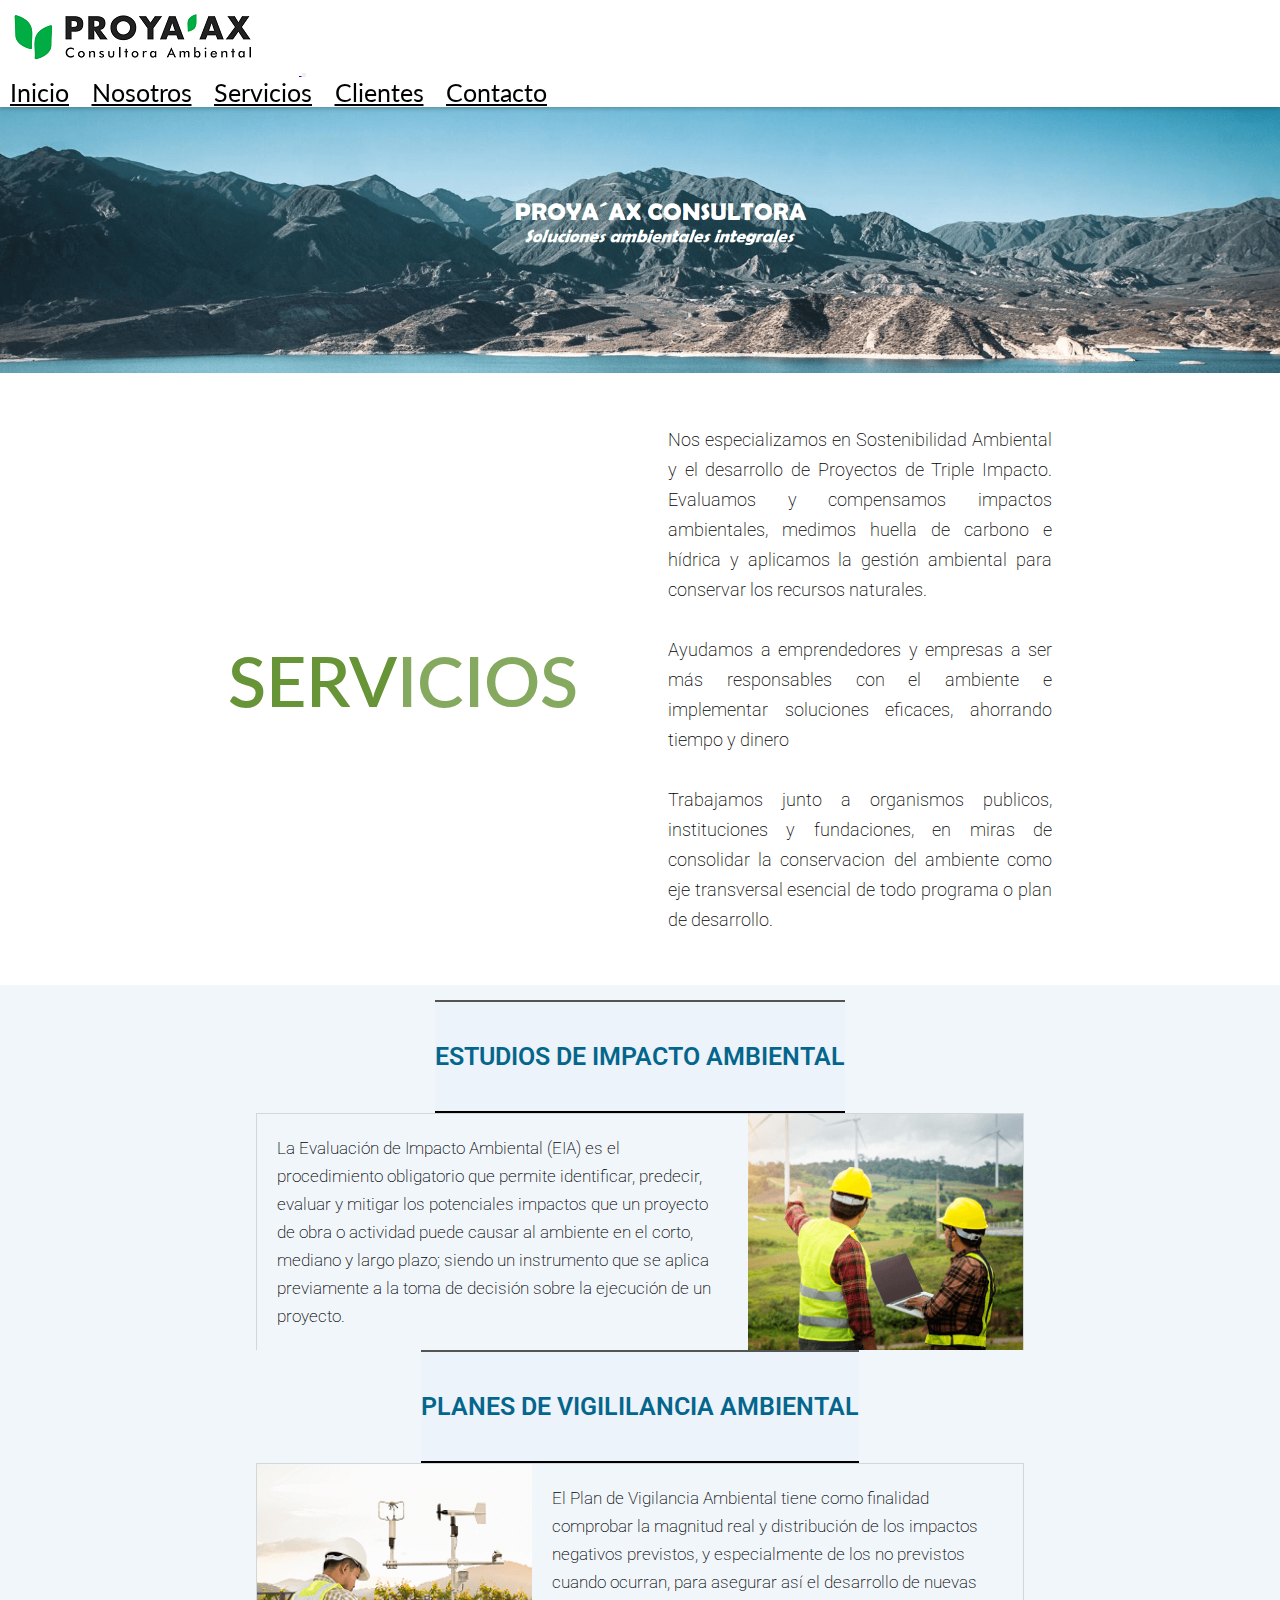
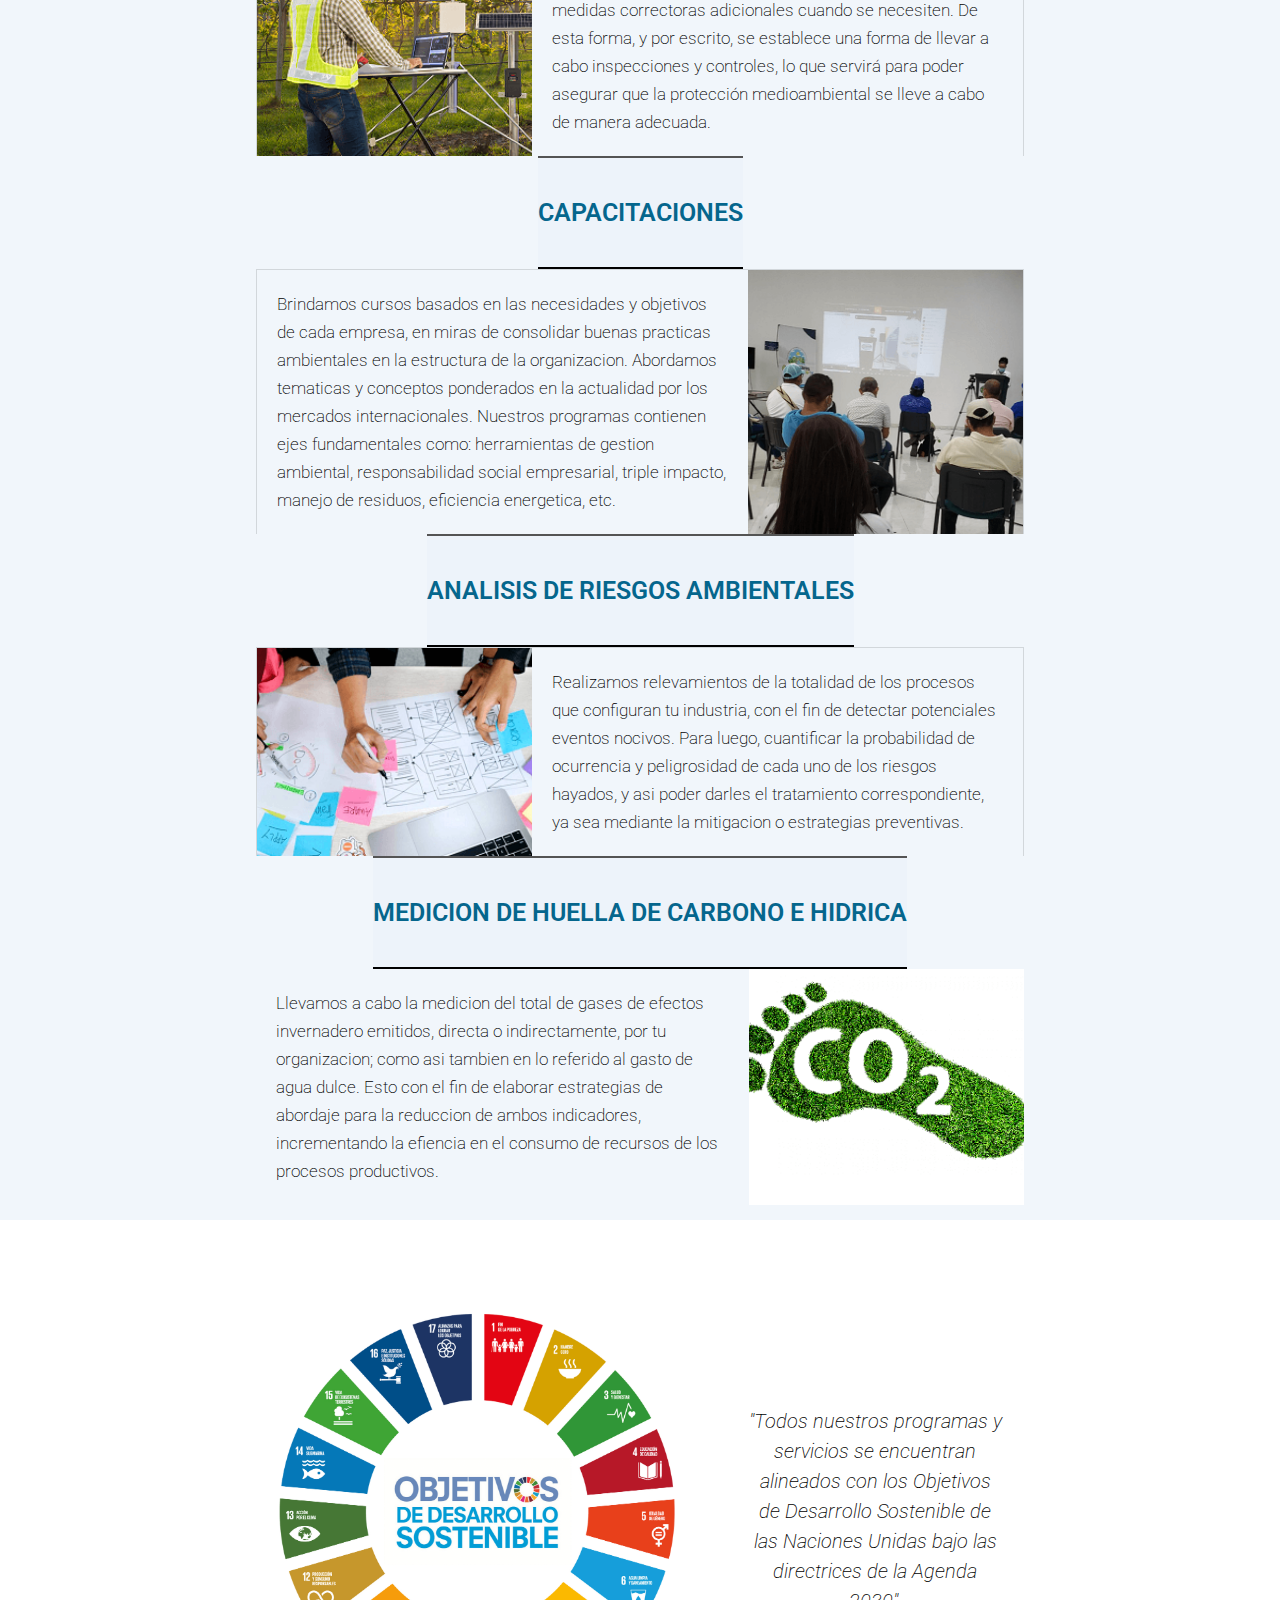
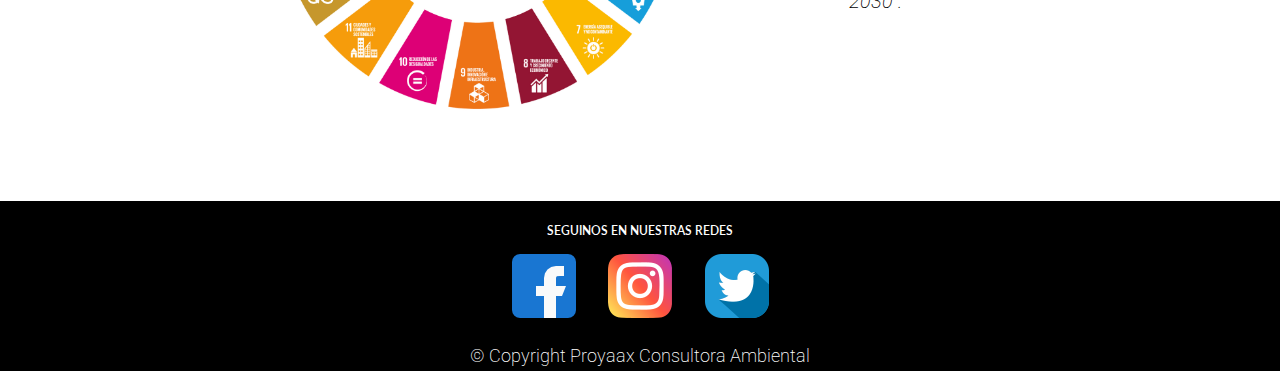
<file: servicios.html>
<!DOCTYPE html>
<html lang="es">
<head>
    <meta charset="UTF-8">
    <meta http-equiv="X-UA-Compatible" content="IE=edge">
    <meta name="viewport" content="width=device-width, initial-scale=1.0">
    <meta name="description" content="Brindamos servicios tales como estudios de impacto ambiental, analisis de riesgos, capacitaciones y planes de vigilancia">
    <meta name="keywords" content=" Consultora, ambiente, impacto ambiental, sustentabilidad, desarrollo sostenible, eficiencia energetica, estudios de impacto ambiental, riesgos, mendoza, 
    educacion ambiental, naturaleza, gestion, calidad, proyectos, mejora continua, ciclo de vida, huella de carbono, huella hidrica, bioremediacion, 
    muestreos, auditorias, inspecciones">
    <meta name="author" content="Geronimo Amuchastegui">
    <title>ProYaax Consultora - Servicios ofrecidos</title>
    <link href="https://cdn.jsdelivr.net/npm/bootstrap@5.0.2/dist/css/bootstrap.min.css" rel="stylesheet" integrity="sha384-EVSTQN3/azprG1Anm3QDgpJLIm9Nao0Yz1ztcQTwFspd3yD65VohhpuuCOmLASjC" crossorigin="anonymous">
    <link rel="stylesheet" href="CSS/servicios1.css">
</head>
<body>
  <nav class="navbar navbar-expand-lg navbar-light" id="navegador">
    <div class="container">
        <a class="navbar-brand" href="index.html">
            <img src="imagenes/logoproyaax.png" alt="logo de Proyaax consultora">
        </a>
      <button class="navbar-toggler" type="button" data-bs-toggle="collapse" data-bs-target="#navbarNavAltMarkup" aria-controls="navbarNavAltMarkup" aria-expanded="false" aria-label="Toggle navigation">
        <span class="navbar-toggler-icon"></span>
      </button>
      <div class="collapse navbar-collapse justify-content-center" id="navbarNavAltMarkup">
        <div class="navbar-nav">
          <a class="nav-link" href="index.html">Inicio</a>  
          <a class="nav-link" href="nosotros.html">Nosotros</a>
          <a class="nav-link" href="servicios.html">Servicios</a>
          <a class="nav-link" href="clientes.html">Clientes</a>
          <a class="nav-link" href="contacto.html">Contacto</a>
        </div>
      </div>
    </div>
  </nav> 
  <header>
      <img src="imagenes/header.con.leyenda.png" alt="Header con montañas y leyenda de Proyaax consultora">
  </header>
  <main>
      <section class="mainsection">
        <h1 class="mainsection__tittle mainsection__tittle--subrayado">SERV<span class="mainsection__tittle--color">ICIOS</span></h1>
        <div>
          <div class="mainsection__text">
              Nos especializamos en Sostenibilidad Ambiental y el desarrollo de Proyectos de Triple Impacto. Evaluamos y compensamos impactos ambientales, 
              medimos huella de carbono e hídrica y aplicamos la gestión ambiental para conservar los recursos naturales. 
          </div>
          <div class="mainsection__text">
              Ayudamos a emprendedores y empresas a ser más responsables con el ambiente e implementar soluciones eficaces, ahorrando tiempo y dinero
          </div >
          <div class="mainsection__text">
              Trabajamos junto a organismos publicos, instituciones y fundaciones, en miras de consolidar la conservacion del ambiente como eje transversal esencial
              de todo programa o plan de desarrollo.
          </div>
        </div>
      </section>
      <section class="secondarysection">
            <div class="accordion" id="accordionExample">
                <div class="accordion-item">
                  <h2 class="accordion-header" id="headingOne">
                    <button class="accordion-button collapsed" type="button" data-bs-toggle="collapse" data-bs-target="#collapseOne" aria-expanded="true" aria-controls="collapseOne">
                        ESTUDIOS DE IMPACTO AMBIENTAL
                    </button>
                  </h2>
                  <div id="collapseOne" class="accordion-collapse collapse borderText" aria-labelledby="headingOne" data-bs-parent="#accordionExample">
                    <div class="accordion-body">
                        <p>
                            La Evaluación de Impacto Ambiental (EIA) es el procedimiento obligatorio que permite 
                            identificar, predecir, evaluar y mitigar los potenciales impactos que un proyecto de obra o actividad puede causar al ambiente en el corto, mediano y largo plazo; 
                            siendo un instrumento que se aplica previamente a la toma de decisión sobre la ejecución de un proyecto.
                        </p>
                        <img src="imagenes/Servicios/EIA.png" alt="Dos personas en un campo eolico">
                    </div>
                  </div>
                </div>
                <div class="accordion-item">
                  <h2 class="accordion-header" id="headingTwo">
                    <button class="accordion-button collapsed" type="button" data-bs-toggle="collapse" data-bs-target="#collapseTwo" aria-expanded="false" aria-controls="collapseTwo">
                      PLANES DE VIGILILANCIA AMBIENTAL
                    </button>
                  </h2>
                  <div id="collapseTwo" class="accordion-collapse collapse borderText" aria-labelledby="headingTwo" data-bs-parent="#accordionExample">
                    <div class="accordion-body">
                        <img src="imagenes/Servicios/vigilancia.png" alt="persona en una estacion meteorologica">
                        <p>
                            El Plan de Vigilancia Ambiental tiene como finalidad comprobar la magnitud real y distribución de los impactos negativos 
                            previstos, y especialmente de los no previstos cuando ocurran, para asegurar así el 
                            desarrollo de nuevas medidas correctoras adicionales cuando se necesiten. 
                            De esta forma, y por escrito, se establece una forma de llevar a cabo inspecciones y controles, lo que servirá para poder asegurar que la protección medioambiental se lleve a cabo de manera adecuada.
                        </p>
                    </div>
                  </div>
                </div>
                <div class="accordion-item">
                  <h2 class="accordion-header" id="headingThree">
                    <button class="accordion-button collapsed" type="button" data-bs-toggle="collapse" data-bs-target="#collapseThree" aria-expanded="false" aria-controls="collapseThree">
                        CAPACITACIONES
                    </button>
                  </h2>
                  <div id="collapseThree" class="accordion-collapse collapse borderText" aria-labelledby="headingThree" data-bs-parent="#accordionExample">
                    <div class="accordion-body">
                        <p>
                            Brindamos cursos basados en las necesidades y objetivos de cada empresa, en miras de consolidar buenas practicas ambientales en la estructura de la organizacion.
                            Abordamos tematicas y conceptos ponderados en la actualidad  por los mercados internacionales. Nuestros programas contienen ejes fundamentales como: 
                            herramientas de gestion ambiental, responsabilidad social empresarial, triple impacto, manejo de residuos, eficiencia energetica, etc.
                        </p>
                        <img src="imagenes/Servicios/capacitaciones.png" alt="hombre dando una capacitacion a un grupo de personas">
                    </div>
                  </div>
                </div>
                <div class="accordion-item">
                    <h2 class="accordion-header" id="headingFour">
                      <button class="accordion-button collapsed" type="button" data-bs-toggle="collapse" data-bs-target="#collapseFour" aria-expanded="false" aria-controls="collapseFour">
                        ANALISIS DE RIESGOS AMBIENTALES
                      </button>
                    </h2>
                    <div id="collapseFour" class="accordion-collapse collapse borderText" aria-labelledby="headingFour" data-bs-parent="#accordionExample">
                      <div class="accordion-body">
                        <img src="imagenes/Servicios/analisis.png" alt="personas llevando a cabo planos y diseños">
                        <p>
                            Realizamos relevamientos de la totalidad de los procesos que configuran tu industria, con el fin de detectar potenciales eventos nocivos. Para luego, cuantificar la probabilidad de ocurrencia y peligrosidad de cada
                            uno de los riesgos hayados, y asi poder darles el tratamiento correspondiente, ya sea mediante la mitigacion o estrategias preventivas.
                        </p>
                      </div>
                    </div>
                </div>
                <div class="accordion-item borde">
                    <h2 class="accordion-header" id="headingFive">
                      <button class="accordion-button collapsed" type="button" data-bs-toggle="collapse" data-bs-target="#collapseFive" aria-expanded="false" aria-controls="collapseFive">
                        MEDICION DE HUELLA DE CARBONO E HIDRICA
                      </button>
                    </h2>
                    <div id="collapseFive" class="accordion-collapse collapse border" aria-labelledby="headingFive" data-bs-parent="#accordionExample">
                      <div class="accordion-body">
                        <p>
                            Llevamos a cabo la medicion del total de gases de efectos invernadero emitidos, directa o indirectamente, por tu organizacion; como asi tambien en lo referido al gasto de agua dulce. Esto con el fin de elaborar estrategias
                            de abordaje para la reduccion de ambos indicadores, incrementando la efiencia en el consumo de recursos de los procesos productivos.
                        </p>
                        <img class="secondarysection__image--radius" src="imagenes/Servicios/huella.png" alt="huella verde con simbolo quimico del carbono">
                      </div>
                    </div>
                </div>
            </div>
      </section>
      <section class="thirdsection">
          <div class="thirdsection--flex">
            <img class="thirdsection__img" src="imagenes/ODS.png" alt="objetivos del desarrollo sostenible">
            <p class="thirdsection__text"> 
                "Todos nuestros programas y servicios se encuentran alineados con los Objetivos de Desarrollo Sostenible de las Naciones Unidas bajo las directrices de la Agenda 2030".
            </p>
          </div> 
      </section>
    </main>
    <footer>
      <h3>SEGUINOS EN NUESTRAS REDES</h3>
      <a href="https://www.facebook.com" target="_blank">
          <img src="imagenes/Footer/facebook.png" alt="logo de Facebook">
      </a>
      <a href="https://www.instagram.com" target="_blank">
          <img src="imagenes/Footer/instagram.png" alt="logo de Instagram">
      </a>
      <a href="https://www.twitter.com" target="_blank">
          <img src="imagenes/Footer/logotipo-de-twitter.png" alt="logo de Twitter">
      </a>
      <p>
          © Copyright Proyaax Consultora Ambiental
      </p>
    </footer>
    <script src="https://cdn.jsdelivr.net/npm/bootstrap@5.0.2/dist/js/bootstrap.bundle.min.js" integrity="sha384-MrcW6ZMFYlzcLA8Nl+NtUVF0sA7MsXsP1UyJoMp4YLEuNSfAP+JcXn/tWtIaxVXM" crossorigin="anonymous"></script>
</body>
</html>
</file>
<file: CSS/index1.css>
@import url("https://fonts.googleapis.com/css2?family=Lato&family=Roboto&display=swap");
html {
  font-size: 62.5%;
}

* {
  margin: 0;
  padding: 0;
  box-sizing: content-box;
}

header img {
  width: 100%;
}

/* Css de nav bootstrap */
#navegador {
  background-color: white;
  position: -webkit-sticky;
  position: sticky;
  top: 0;
  left: 0;
  z-index: 10;
  box-shadow: 0 2px 4px 0 rgba(0, 0, 0, 0.2);
}
#navegador div.container {
  width: auto;
}
#navegador div.container a img {
  margin-right: 30px;
}
#navegador div.navbar-nav a {
  font-size: 2.5rem;
  color: black;
  font-family: "Lato", sans-serif;
  font-weight: 400;
  line-height: normal;
  margin: 0 10px;
}
#navegador div.navbar-nav a:hover {
  color: rgb(103, 148, 54);
}

footer {
  text-align: center;
  background-color: black;
  padding: 5px 5px;
}
footer h3 {
  color: white;
  font-family: "Lato", sans-serif;
  font-weight: 600;
  line-height: 1.8rem;
  margin-top: 15px;
}
footer a {
  text-decoration: none;
}
footer a img {
  margin: 15px 15px;
}
footer p {
  color: white;
  font-family: "Roboto", sans-serif;
  font-weight: 200;
  line-height: normal;
  font-size: 1.8rem;
  margin-top: 10px;
}

.mainsection {
  text-align: center;
  font-weight: 200;
  display: flex;
  flex-direction: row;
  justify-content: center;
  align-items: center;
  margin-bottom: 50px;
  margin-top: 50px;
}
.mainsection__tittle {
  color: rgb(103, 148, 54);
  font-size: 7rem;
  font-family: "Lato", sans-serif;
  font-weight: 600;
  line-height: normal;
  margin: 20px 90px 20px 0;
  display: inline-block;
  -webkit-animation: fadein 2s ease-in;
          animation: fadein 2s ease-in;
}
@-webkit-keyframes fadein {
  from {
    opacity: 0;
  }
  to {
    opacity: 1;
  }
}
@keyframes fadein {
  from {
    opacity: 0;
  }
  to {
    opacity: 1;
  }
}
.mainsection__tittle--color {
  color: rgba(103, 148, 54, 0.8);
}
.mainsection__tittle--subrayado {
  background-image: linear-gradient(currentColor, currentColor);
  background-position: 0% 100%;
  background-repeat: no-repeat;
  background-size: 0% 4px;
  transition: background-size 0.8s;
}
.mainsection__tittle--subrayado:hover, .mainsection__tittle--subrayado:focus {
  background-size: 100% 4px;
}
.mainsection__text {
  color: black;
  font-size: 1.8rem;
  font-family: "Roboto", sans-serif;
  font-weight: normal;
  line-height: 3rem;
  margin: 0 0 30px 0;
  text-align: justify;
  width: 30vw;
}
.mainsection__text--color {
  color: rgba(103, 148, 54, 0.9);
}

.secondarysection {
  text-align: center;
  padding: 70px 0 40px 0;
  background-color: rgba(235, 242, 250, 0.7);
}
.secondarysection--flex {
  display: flex;
  flex-direction: row;
  justify-content: center;
  align-items: normal;
  flex-wrap: wrap;
}
.secondarysection__tittle {
  color: rgb(5, 102, 141);
  font-size: 2.5rem;
  font-family: "Roboto", sans-serif;
  font-weight: 200;
  line-height: normal;
  margin-top: 20px;
}
.secondarysection__tittle--main, .finalsection__tittle {
  color: rgb(5, 102, 141);
  font-size: 5rem;
  font-family: "Lato", sans-serif;
  font-weight: 600;
  line-height: normal;
  margin-bottom: 50px;
  display: inline-block;
}
.secondarysection__tittle--color {
  color: rgba(5, 102, 141, 0.8);
}
.secondarysection__text {
  color: black;
  font-size: 1.7rem;
  font-family: "Roboto", sans-serif;
  font-weight: normal;
  line-height: 2.8rem;
  margin-top: 10px;
  flex-grow: 1;
}
.secondarysection__text--txtdec {
  text-decoration: none;
}
.secondarysection__article--borde {
  position: relative;
}
.secondarysection__article--borde::before {
  content: "";
  position: absolute;
  border-bottom: 4px transparent solid;
  border-left: 4px transparent solid;
  box-sizing: border-box;
  width: 0;
  height: 0;
  bottom: 0px;
  left: 0px;
  transition: 1s ease-in-out;
  z-index: 1;
}
.secondarysection__article--borde::after {
  content: "";
  position: absolute;
  box-sizing: border-box;
  border-top: 4px transparent solid;
  border-right: 4px transparent solid;
  width: 0;
  height: 0;
  top: 0px;
  right: 0px;
  transition: 1s ease-in-out;
  z-index: 1;
}
.secondarysection__article--borde:hover::after, .secondarysection__article--borde:hover::before {
  width: 100%;
  height: 100%;
  border-color: rgba(5, 102, 141, 0.6);
}
.secondarysection__article--boton {
  background-color: rgba(5, 102, 141, 0.8);
  border: 1px solid white;
  color: white;
  padding: 5px 0px;
  font-size: 1.7rem;
  font-family: "Roboto", sans-serif;
  font-weight: 200;
  line-height: normal;
  margin-top: 20px;
  cursor: pointer;
  transition: all 0.5s;
  border-radius: 10px;
  z-index: 2;
  position: relative;
  width: 120px;
  margin-right: auto;
  margin-left: auto;
}
.secondarysection__article--boton:hover {
  background-color: rgb(5, 102, 141);
}
.secondarysection__article--boton a:hover {
  color: white;
}
.secondarysection__article--txtdecoration {
  text-decoration: none;
  color: inherit;
}

section.secondarysection article {
  width: 15vw;
  padding: 30px 20px;
  margin: 0 35px;
  display: flex;
  flex-direction: column;
  justify-content: normal;
  align-items: normal;
}
section.secondarysection article img {
  width: 100px;
  margin: 0 auto;
}

.thirdsection {
  text-align: center;
  font-weight: 400;
  background-image: url(../imagenes/fondo2.jpg);
  padding: 70px 0 40px 0;
}
.thirdsection__tittle {
  color: black;
  font-size: 5rem;
  font-family: "Lato", sans-serif;
  font-weight: 600;
  line-height: normal;
  margin: 60px 0;
}
.thirdsection__tittle--img {
  width: 6vw;
}
.thirdsection__subtittle {
  color: black;
  font-size: 2.5rem;
  font-family: "Lato", sans-serif;
  font-weight: 600;
  line-height: normal;
}
.thirdsection__subtittle--img {
  width: 100%;
  border-radius: 10px;
  margin-bottom: 20px;
}
.thirdsection__subtittle--text {
  color: rgb(2, 2, 2);
  font-size: 1.7rem;
  font-family: "Roboto", sans-serif;
  font-weight: 200;
  line-height: 2.5rem;
  margin-top: 10px;
}
.thirdsection--scale {
  transition: transform 0.3s linear;
}
.thirdsection--scale:hover {
  transform: scale(1.2);
  border-radius: 10px;
}
.thirdsection__article {
  padding: 30px 30px;
  margin-bottom: 30px;
  background-color: white;
  border-radius: 10px;
  width: 15vw;
  box-shadow: 0 4px 8px 0 rgba(0, 0, 0, 0.2), 0 6px 20px 0 rgba(0, 0, 0, 0.19);
}

.containercss {
  display: grid;
  grid-template-columns: 20% 12% 12% 20%;
  grid-template-rows: auto;
  grid-template-areas: "proyectos areas areas urb" "emp areas areas org";
  justify-content: center;
  justify-items: center;
}

#areas {
  grid-area: areas;
  justify-self: center;
  align-self: center;
}

#proyectos {
  grid-area: proyectos;
}

#urbanizaciones {
  grid-area: urb;
}

#empresas {
  grid-area: emp;
}

#organismos {
  grid-area: org;
}

.finalsection {
  text-align: center;
  padding: 70px 0 50px 0;
}
.finalsection__tittle {
  margin-bottom: 60px;
}
.finalsection--flex {
  display: flex;
  flex-direction: row;
  justify-content: center;
  align-items: center;
}
.finalsection__img {
  width: 400px;
  margin-right: 70px;
}

section.finalsection ul {
  width: 25vw;
  margin-bottom: 0;
}
section.finalsection ul li {
  display: flex;
  flex-direction: row;
  justify-content: normal;
  align-items: flex-start;
  list-style: none;
  margin-bottom: 20px;
}
section.finalsection ul li h3 {
  color: black;
  font-size: 2.5rem;
  font-family: "Lato", sans-serif;
  font-weight: 200;
  line-height: normal;
  margin-bottom: 10px;
  color: rgb(5, 102, 141);
  text-align: left;
}
section.finalsection ul li p {
  font-family: "Roboto", sans-serif;
  font-weight: 200;
  line-height: normal;
  color: black;
  font-size: 1.7rem;
  text-align: left;
}
section.finalsection ul li img {
  margin: 5px 10px 0 0;
}

.contactsection {
  background-color: #4CAF50;
  display: flex;
  flex-direction: row;
  justify-content: center;
  align-items: center;
  padding: 70px 0;
}
.contactsection__button {
  background-color: #4CAF50;
  padding: 16px 32px;
  text-align: center;
  border: 2px solid white;
  text-decoration: none;
  display: inline-block;
  font-size: 2.5rem;
  transition-duration: 0.4s;
  cursor: pointer;
  font-family: "Roboto", sans-serif;
  font-weight: 600;
  line-height: normal;
  border-radius: 10px;
  margin: 0 60px;
  color: white;
}
.contactsection__button:hover {
  background-color: white;
  color: #4CAF50;
}
.contactsection__button--txtdec {
  text-decoration: none;
  color: inherit;
}
.contactsection__button--txtdec:hover {
  text-decoration: none;
  color: inherit;
}

section.contactsection div h3 {
  color: white;
  font-family: "Roboto", sans-serif;
  font-weight: 600;
  line-height: normal;
  font-size: 3rem;
}
section.contactsection div p {
  color: black;
  font-family: "Roboto", sans-serif;
  font-weight: 600;
  line-height: normal;
  font-size: 2.5rem;
}

@media (max-width: 1200px) {
  .mainsection__tittle {
    font-size: 6rem;
  }
  section.secondarysection article {
    width: 20vw;
  }
  .thirdsection__tittle {
    font-size: 4rem;
  }
  .contactsection {
    padding: 70px 50px;
  }
}
@media (max-width: 992px) {
  .mainsection__tittle {
    font-size: 5rem;
  }
  .mainsection__text {
    width: 40vw;
  }
  section.secondarysection article {
    width: 30vw;
  }
  .containercss {
    grid-template-columns: 40% 40%;
    grid-template-areas: "areas areas" "proyectos urb" "emp org";
    padding-top: 15px;
    justify-content: center;
  }
  .thirdsection__tittle {
    margin-top: 50px;
    font-size: 5rem;
  }
  .thirdsection__tittle--img {
    display: none;
  }
  .thirdsection__article {
    padding: 30px 30px;
    margin-bottom: 30px;
    width: 25vw;
  }
  .thirdsection__subtittle--img {
    width: 100%;
  }
  .finalsection__img {
    width: 300px;
  }
}
@media (max-width: 768px) {
  .mainsection {
    flex-direction: column;
    margin-bottom: 50px;
  }
  .mainsection__tittle {
    margin-right: 0;
    margin-top: 0;
  }
  .mainsection__text {
    width: 80vw;
  }
  .secondarysection {
    padding: 10px 10px;
  }
  .secondarysection--flex {
    display: flex;
    flex-direction: column;
    justify-content: normal;
    align-items: center;
  }
  section.secondarysection article {
    width: 70vw;
    padding: 15px 15px;
    height: auto;
    margin: 0 0 25px 0;
  }
  section.secondarysection article img {
    height: 100px;
  }
  .finalsection--flex {
    flex-direction: column;
  }
  .finalsection__img {
    margin: 0 0 30px 0;
  }
  section.finalsection ul {
    width: auto;
    padding-right: 20px;
  }
  .contactsection {
    flex-direction: column;
    text-align: center;
  }
  .contactsection__button {
    margin: 20px 0 0 0;
  }
}
@media (max-width: 576px) {
  header img {
    height: 200px;
    -o-object-fit: cover;
       object-fit: cover;
    margin: 0 0;
  }
  .mainsection {
    margin-top: 0px;
    margin-bottom: 50px;
  }
  .mainsection__tittle {
    font-size: 3rem;
    width: auto;
    margin-right: 0;
    margin-top: 15px;
  }
  .mainsection__text {
    margin: 0px 0px 20px 0px;
    line-height: 3rem;
    padding: 0px 20px;
    font-size: 1.7rem;
    width: 80vw;
  }
  .secondarysection__tittle {
    font-size: 2.5rem;
    margin-top: 20px;
  }
  .secondarysection__tittle--main, .finalsection__tittle {
    font-size: 3rem;
    margin-bottom: 30px;
  }
  .secondarysection__text {
    line-height: 2.8rem;
    padding-left: 15px;
    padding-right: 15px;
  }
  .containercss {
    grid-template-columns: 100vw;
    grid-template-areas: "areas" "proyectos" "urb" "emp" "org";
    align-items: center;
    padding-top: 15px;
    justify-items: center;
  }
  .thirdsection__tittle {
    font-size: 3rem;
    margin-top: 0px;
    margin-bottom: 30px;
  }
  .thirdsection__tittle--img {
    display: none;
  }
  .thirdsection__subtittle {
    font-size: 2.5rem;
    margin-top: 10px;
    padding-right: 15px;
    padding-left: 15px;
  }
  .thirdsection__subtittle--text {
    font-size: 1.7rem;
    margin-top: 10px;
    line-height: 2.8rem;
    margin-bottom: 10px;
    padding-right: 15px;
    padding-left: 15px;
  }
  .thirdsection__subtittle--img {
    width: 100%;
  }
  .thirdsection__article {
    width: 70vw;
  }
  .finalsection {
    padding: 0;
  }
  .finalsection__tittle {
    font-size: 3rem;
    font-family: "Roboto", sans-serif;
    padding: 15px 0px 0px 0px;
  }
  .finalsection--flex {
    flex-direction: column;
  }
  section.contactsection div h3 {
    font-size: 2.5rem;
  }
  section.contactsection div p {
    font-size: 2.5rem;
  }
  .contactsection__buton {
    font-size: 2rem;
  }
}/*# sourceMappingURL=index1.css.map */
</file>
<file: CSS/clientes1.css>
@import url("https://fonts.googleapis.com/css2?family=Lato&family=Roboto&display=swap");
html {
  font-size: 62.5%;
}

* {
  margin: 0;
  padding: 0;
  box-sizing: content-box;
}

header img {
  width: 100%;
}

/* Css de nav bootstrap */
#navegador {
  background-color: white;
  position: -webkit-sticky;
  position: sticky;
  top: 0;
  left: 0;
  z-index: 10;
  box-shadow: 0 2px 4px 0 rgba(0, 0, 0, 0.2);
}
#navegador div.container {
  width: auto;
}
#navegador div.container a img {
  margin-right: 30px;
}
#navegador div.navbar-nav a {
  font-size: 2.5rem;
  color: black;
  font-family: "Lato", sans-serif;
  font-weight: 400;
  line-height: normal;
  margin: 0 10px;
}
#navegador div.navbar-nav a:hover {
  color: rgb(103, 148, 54);
}

footer {
  text-align: center;
  background-color: black;
  padding: 5px 5px;
}
footer h3 {
  color: white;
  font-family: "Lato", sans-serif;
  font-weight: 600;
  line-height: 1.8rem;
  margin-top: 15px;
}
footer a {
  text-decoration: none;
}
footer a img {
  margin: 15px 15px;
}
footer p {
  color: white;
  font-family: "Roboto", sans-serif;
  font-weight: 200;
  line-height: normal;
  font-size: 1.8rem;
  margin-top: 10px;
}

.mainsection {
  text-align: center;
  font-weight: 200;
  margin: 50px 0 30px 0;
}
.mainsection--flex {
  display: flex;
  flex-direction: row;
  justify-content: center;
  align-items: center;
}
.mainsection__tittle {
  color: rgb(103, 148, 54);
  font-size: 5rem;
  font-family: "Lato", sans-serif;
  font-weight: 600;
  line-height: normal;
  margin: 0 20px;
  display: inline-block;
}
.mainsection__tittle--color {
  color: rgba(103, 148, 54, 0.8);
}
.mainsection__tittle--subrayado {
  background-image: linear-gradient(currentColor, currentColor);
  background-position: 0% 100%;
  background-repeat: no-repeat;
  background-size: 0% 4px;
  transition: background-size 0.8s;
}
.mainsection__tittle--subrayado:hover, .mainsection__tittle--subrayado:focus {
  background-size: 100% 4px;
}
.mainsection__text {
  color: rgb(2, 2, 2);
  font-size: 1.8rem;
  font-family: "Roboto", sans-serif;
  font-weight: 200;
  line-height: normal;
  margin-top: 30px;
  width: 20%;
  text-align: left;
  font-style: italic;
}
.mainsection__img {
  width: 350px;
  margin: 30px 30px 0 30px;
}

.thirdsection {
  padding: 10px 0 40px 0;
}
.thirdsection--flex {
  display: flex;
  flex-direction: row;
  justify-content: center;
  align-items: normal;
  flex-wrap: wrap;
  width: 60%;
  margin: 0 auto;
}

section.thirdsection div div {
  width: 180px;
  height: 90px;
  margin: 25px;
  padding: 0;
  border-radius: 10px;
  border: solid 1px #ccc;
}
section.thirdsection div div:hover {
  border-width: 2px;
  border-color: rgba(103, 148, 54, 0.8);
  cursor: pointer;
}
section.thirdsection div img {
  width: 100%;
  height: 100%;
  border-radius: 10px;
  -o-object-fit: fill;
     object-fit: fill;
}

.contactsection {
  background-color: #4CAF50;
  display: flex;
  flex-direction: row;
  justify-content: center;
  align-items: center;
  padding: 70px 0;
}
.contactsection__button {
  background-color: #4CAF50;
  padding: 16px 32px;
  text-align: center;
  border: 2px solid white;
  text-decoration: none;
  display: inline-block;
  font-size: 2.5rem;
  transition-duration: 0.4s;
  cursor: pointer;
  font-family: "Roboto", sans-serif;
  font-weight: 600;
  line-height: normal;
  border-radius: 10px;
  margin: 0 60px;
  color: white;
}
.contactsection__button:hover {
  background-color: white;
  color: #4CAF50;
}
.contactsection__button--txtdec {
  text-decoration: none;
  color: inherit;
}
.contactsection__button--txtdec:hover {
  text-decoration: none;
  color: inherit;
}

section.contactsection div h3 {
  color: white;
  font-family: "Roboto", sans-serif;
  font-weight: 600;
  line-height: normal;
  font-size: 3rem;
}
section.contactsection div p {
  color: black;
  font-family: "Roboto", sans-serif;
  font-weight: 600;
  line-height: normal;
  font-size: 2.5rem;
}

@media (max-width: 1200px) {
  .mainsection__text {
    width: 25%;
  }
  .contactsection {
    padding: 70px 50px;
  }
}
@media (max-width: 992px) {
  .mainsection__text {
    width: 30%;
  }
}
@media (max-width: 768px) {
  .mainsection--flex {
    flex-direction: column;
  }
  .mainsection__text {
    width: 50%;
    text-align: center;
  }
  .mainsection__img {
    width: 300px;
  }
  .contactsection {
    flex-direction: column;
    text-align: center;
  }
  .contactsection__button {
    margin-left: 0;
    margin-right: 0;
    margin-top: 20px;
  }
}
@media (max-width: 576px) {
  header img {
    height: 200px;
    -o-object-fit: cover;
       object-fit: cover;
    margin: 0 0;
  }
  .mainsection {
    margin: 15px 0;
  }
  .mainsection__tittle {
    font-size: 3rem;
  }
  .mainsection__text {
    width: 80%;
    text-align: center;
  }
  section.thirdsection div div {
    width: 240px;
    height: 120px;
  }
  section.contactsection div h3 {
    font-size: 2.5rem;
  }
  section.contactsection div p {
    font-size: 2rem;
  }
  .contactsection__button {
    font-size: 2rem;
  }
}/*# sourceMappingURL=clientes1.css.map */
</file>
<file: CSS/contacto1.css>
@import url("https://fonts.googleapis.com/css2?family=Lato&family=Roboto&display=swap");
html {
  font-size: 62.5%;
}

* {
  margin: 0;
  padding: 0;
  box-sizing: content-box;
}

header img {
  width: 100%;
}

/* Css de nav bootstrap */
#navegador {
  background-color: white;
  position: -webkit-sticky;
  position: sticky;
  top: 0;
  left: 0;
  z-index: 10;
  box-shadow: 0 2px 4px 0 rgba(0, 0, 0, 0.2);
}
#navegador div.container {
  width: auto;
}
#navegador div.container a img {
  margin-right: 30px;
}
#navegador div.navbar-nav a {
  font-size: 2.5rem;
  color: black;
  font-family: "Lato", sans-serif;
  font-weight: 400;
  line-height: normal;
  margin: 0 10px;
}
#navegador div.navbar-nav a:hover {
  color: rgb(103, 148, 54);
}

footer {
  text-align: center;
  background-color: black;
  padding: 5px 5px;
}
footer h3 {
  color: white;
  font-family: "Lato", sans-serif;
  font-weight: 600;
  line-height: 1.8rem;
  margin-top: 15px;
}
footer a {
  text-decoration: none;
}
footer a img {
  margin: 15px 15px;
}
footer p {
  color: white;
  font-family: "Roboto", sans-serif;
  font-weight: 200;
  line-height: normal;
  font-size: 1.8rem;
  margin-top: 10px;
}

.mainsection {
  text-align: center;
  background-color: white;
  padding: 50px 0 0 0;
}
.mainsection__tittle {
  color: rgb(103, 148, 54);
  font-size: 5rem;
  font-family: "Lato", sans-serif;
  font-weight: 600;
  line-height: normal;
  display: inline-block;
  margin: 0 15px 30px 15px;
}
.mainsection__tittle--color {
  color: rgba(103, 148, 54, 0.8);
}
.mainsection__tittle--subrayado {
  background-image: linear-gradient(currentColor, currentColor);
  background-position: 0% 100%;
  background-repeat: no-repeat;
  background-size: 0% 4px;
  transition: background-size 0.8s;
}
.mainsection__tittle--subrayado:hover, .mainsection__tittle--subrayado:focus {
  background-size: 100% 4px;
}
.mainsection__text {
  font-family: "Roboto", sans-serif;
  font-weight: 600;
  line-height: normal;
  font-size: 3rem;
  margin-bottom: 10px;
  color: black;
}
.mainsection--flex {
  display: flex;
  flex-direction: row;
  justify-content: center;
  align-items: normal;
  padding: 50px;
}
.mainsection__form {
  padding: 30px 30px 0 30px;
  background-color: white;
  margin-right: 80px;
  width: 25vw;
  border-radius: 10px;
  border-top: solid;
  border-bottom: solid;
  border-color: rgb(103, 148, 54);
  border-width: thick;
  box-shadow: 0 4px 8px 0 rgba(0, 0, 0, 0.2), 0 6px 20px 0 rgba(0, 0, 0, 0.19);
}
.mainsection__form--flex {
  display: flex;
  flex-direction: column;
  justify-content: normal;
  align-items: normal;
  height: 100%;
}

div.mainsection__form div:not(:nth-child(6)) input, div.mainsection__form div:not(:nth-child(6)) textarea {
  color: rgb(2, 2, 2);
  font-family: "Roboto", sans-serif;
  font-weight: 200;
  line-height: normal;
  font-size: 1.8rem;
  margin-bottom: 30px;
  width: 20vw;
  padding: 10px;
  border-radius: 10px;
  outline: none;
  border-style: solid;
  border-width: 1px;
  border-color: rgb(103, 148, 54);
}
div.mainsection__form div:not(:nth-child(6)) input:focus, div.mainsection__form div:not(:nth-child(6)) textarea:focus {
  outline: none;
  border-width: 2px;
}

textarea {
  margin-top: 30px;
}

.form__button--flex {
  display: flex;
  margin-top: auto;
}

.formButon {
  font-size: 2rem;
  font-family: "Roboto", sans-serif;
  font-weight: 200;
  line-height: normal;
  padding: 15px 15px;
  margin: 0 15px 30px 15px;
  border-radius: 10px;
  border: none;
  outline: none;
  width: 20vw;
  background-color: rgba(103, 148, 54, 0.9);
  color: white;
  box-shadow: 0 9px #999;
}
.formButon:hover {
  border-color: rgb(103, 148, 54);
}
.formButon:active {
  box-shadow: 0 5px #666;
  transform: translateY(4px);
}

.finalsection__article--box {
  background-color: white;
  padding: 30px 30px 0 30px;
  border-radius: 10px;
  box-shadow: 0 4px 8px 0 rgba(0, 0, 0, 0.2), 0 6px 20px 0 rgba(0, 0, 0, 0.19);
  border-top: solid;
  border-bottom: solid;
  border-color: rgb(103, 148, 54);
  border-width: thick;
  width: 25vw;
}
.finalsection__article--flex {
  display: flex;
  flex-direction: row;
  justify-content: normal;
  align-items: flex-start;
}
.finalsection__subtittle {
  color: black;
  font-family: "Lato", sans-serif;
  font-weight: 600;
  line-height: normal;
  font-size: 2rem;
  margin-bottom: 10px;
  margin-top: 0px;
  text-align: left;
}
.finalsection__img {
  width: 35px;
  margin-right: 20px;
}
.finalsection__text {
  color: rgb(2, 2, 2);
  font-family: "Roboto", sans-serif;
  font-weight: 200;
  line-height: normal;
  font-size: 1.7rem;
  margin-bottom: 30px;
  text-align: left;
}
.finalsection__text--nomargin {
  color: rgb(2, 2, 2);
  font-family: "Roboto", sans-serif;
  font-weight: 200;
  line-height: normal;
  font-size: 1.7rem;
  margin-bottom: 10px;
  text-align: left;
}
.finalsection__text--list {
  list-style-type: none;
  margin-bottom: 30px;
  font-family: "Lato", sans-serif;
  font-weight: 200;
  line-height: 3rem;
  font-size: 1.7rem;
  padding: 0;
  text-align: left;
}

div iframe {
  width: 100%;
  margin-bottom: 30px;
  justify-self: center;
  border-radius: 10px;
}

@media (max-width: 1200px) {
  .mainsection__form {
    width: 30vw;
  }
  div.mainsection__form div:not(:nth-child(6)) input, div.mainsection__form div:not(:nth-child(6)) textarea {
    width: 25vw;
  }
  .formButon {
    width: 25vw;
  }
  .finalsection__article--box {
    width: 30vw;
  }
}
@media (max-width: 992px) {
  .mainsection__form {
    width: 35vw;
  }
  div.mainsection__form div:not(:nth-child(6)) input, div.mainsection__form div:not(:nth-child(6)) textarea {
    width: 30vw;
  }
  .formButon {
    width: 30vw;
  }
  .finalsection__article--box {
    width: 35vw;
  }
}
@media (max-width: 768px) {
  .mainsection--flex {
    flex-direction: column;
    align-items: center;
  }
  .mainsection__form {
    width: 60vw;
    margin-bottom: 30px;
    margin-right: 0;
  }
  div.mainsection__form div:not(:nth-child(6)) input, div.mainsection__form div:not(:nth-child(6)) textarea {
    width: 50vw;
  }
  .formButon {
    width: 50vw;
  }
  .finalsection__article--box {
    width: 60vw;
  }
}
@media (max-width: 576px) {
  header img {
    height: 200px;
    -o-object-fit: cover;
       object-fit: cover;
    margin: 0 0;
  }
  .mainsection {
    padding: 15px 0;
  }
  .mainsection__tittle {
    font-size: 3rem;
  }
  .mainsection__text {
    font-size: 1.8rem;
  }
  .mainsection--flex {
    padding: 15px;
  }
}/*# sourceMappingURL=contacto1.css.map */
</file>
<file: CSS/nosotros1.css>
@charset "UTF-8";
@import url("https://fonts.googleapis.com/css2?family=Lato&family=Roboto&display=swap");
html {
  font-size: 62.5%;
}

* {
  margin: 0;
  padding: 0;
  box-sizing: content-box;
}

header img {
  width: 100%;
}

/* Css de nav bootstrap */
#navegador {
  background-color: white;
  position: -webkit-sticky;
  position: sticky;
  top: 0;
  left: 0;
  z-index: 10;
  box-shadow: 0 2px 4px 0 rgba(0, 0, 0, 0.2);
}
#navegador div.container {
  width: auto;
}
#navegador div.container a img {
  margin-right: 30px;
}
#navegador div.navbar-nav a {
  font-size: 2.5rem;
  color: black;
  font-family: "Lato", sans-serif;
  font-weight: 400;
  line-height: normal;
  margin: 0 10px;
}
#navegador div.navbar-nav a:hover {
  color: rgb(103, 148, 54);
}

footer {
  text-align: center;
  background-color: black;
  padding: 5px 5px;
}
footer h3 {
  color: white;
  font-family: "Lato", sans-serif;
  font-weight: 600;
  line-height: 1.8rem;
  margin-top: 15px;
}
footer a {
  text-decoration: none;
}
footer a img {
  margin: 15px 15px;
}
footer p {
  color: white;
  font-family: "Roboto", sans-serif;
  font-weight: 200;
  line-height: normal;
  font-size: 1.8rem;
  margin-top: 10px;
}

.containercss {
  display: grid;
  grid-template-columns: 40% 45% 15%;
  grid-template-rows: auto;
  grid-template-areas: "main main aside1" "final final final";
}

#main {
  grid-area: main;
}

#final {
  grid-area: final;
}

#aside1 {
  grid-area: aside1;
}

/* Css de mainsection */
.mainsection {
  text-align: center;
  margin-top: 50px;
}
.mainsection__tittle, .finalsection__tittle {
  color: rgb(103, 148, 54);
  font-size: 5rem;
  font-family: "Lato", sans-serif;
  font-weight: 600;
  line-height: normal;
  margin-bottom: 30px;
  display: inline-block;
}
.mainsection__tittle--color {
  color: rgba(103, 148, 54, 0.8);
}
.mainsection__tittle--subrayado {
  background-image: linear-gradient(currentColor, currentColor);
  background-position: 0% 100%;
  background-repeat: no-repeat;
  background-size: 0% 4px;
  transition: background-size 0.8s;
}
.mainsection__tittle--subrayado:hover, .mainsection__tittle--subrayado:focus {
  background-size: 100% 4px;
}
.mainsection__text {
  color: black;
  font-size: 1.8rem;
  font-family: "Roboto", sans-serif;
  font-weight: 200;
  line-height: 3rem;
  margin: 30px;
  text-align: justify;
}
.mainsection__text--width {
  width: 40%;
}
.mainsection--flex {
  display: flex;
  flex-direction: row;
  justify-content: center;
  align-items: center;
  margin-bottom: 50px;
}

#animacion {
  width: 450px;
  height: 350px;
  margin: 30px;
  margin-left: 50px;
  background-position: 0 0;
  -webkit-animation-name: animacionmain;
          animation-name: animacionmain;
  -webkit-animation-duration: 20s;
          animation-duration: 20s;
  -webkit-animation-iteration-count: infinite;
          animation-iteration-count: infinite;
  background-repeat: no-repeat;
  background-size: cover;
  border-radius: 10px;
  box-shadow: 0 4px 8px 0 rgba(0, 0, 0, 0.2), 0 6px 20px 0 rgba(0, 0, 0, 0.19);
}

@-webkit-keyframes animacionmain {
  0% {
    background-size: cover;
    background-image: url(../imagenes/aside-compañeros/animacion1.jpg);
  }
  20% {
    background-size: cover;
    background-image: url(../imagenes/aside-compañeros/animacion13.jpg);
  }
  40% {
    background-size: cover;
    background-image: url(../imagenes/aside-compañeros/animacion3.jpg);
  }
  60% {
    background-size: cover;
    background-image: url(../imagenes/aside-compañeros/animacion4.png);
  }
  80% {
    background-size: cover;
    background-image: url(../imagenes/aside-compañeros/animacion5.jpg);
  }
  100% {
    background-size: cover;
    background-image: url(../imagenes/aside-compañeros/service-1.png);
  }
}

@keyframes animacionmain {
  0% {
    background-size: cover;
    background-image: url(../imagenes/aside-compañeros/animacion1.jpg);
  }
  20% {
    background-size: cover;
    background-image: url(../imagenes/aside-compañeros/animacion13.jpg);
  }
  40% {
    background-size: cover;
    background-image: url(../imagenes/aside-compañeros/animacion3.jpg);
  }
  60% {
    background-size: cover;
    background-image: url(../imagenes/aside-compañeros/animacion4.png);
  }
  80% {
    background-size: cover;
    background-image: url(../imagenes/aside-compañeros/animacion5.jpg);
  }
  100% {
    background-size: cover;
    background-image: url(../imagenes/aside-compañeros/service-1.png);
  }
}
.finalsection {
  text-align: center;
  background-color: rgba(235, 242, 250, 0.7);
}
.finalsection__tittle {
  color: rgb(5, 102, 141);
  padding-top: 50px;
  margin-bottom: 0;
}
.finalsection__tittle--color {
  color: rgba(5, 102, 141, 0.8);
}
.finalsection__text {
  color: rgb(2, 2, 2);
  font-family: "Roboto", sans-serif;
  font-weight: 200;
  line-height: 3.5rem;
  font-size: 2.5rem;
  margin-top: 50px;
}
.finalsection--flex {
  display: flex;
  flex-direction: row;
  justify-content: center;
  align-items: normal;
}
.finalsection__figure--width {
  width: 20vw;
  margin: 60px 60px;
  box-shadow: 0 4px 8px 0 rgba(0, 0, 0, 0.2), 0 6px 20px 0 rgba(0, 0, 0, 0.19);
  padding: 20px 20px;
  border-radius: 10px;
  background-color: white;
  display: flex;
  flex-direction: column;
  justify-content: normal;
  align-items: normal;
}
.finalsection__figure--button {
  background-color: rgba(5, 102, 141, 0.75);
  color: white;
  font-size: 2rem;
  padding: 7px 25px;
  transition: all 0.5s;
  cursor: pointer;
  margin: 20px;
  font-family: "Lato", sans-serif;
  font-weight: 200;
  line-height: normal;
  border-radius: 10px;
  border: none;
}
.finalsection__figure--button span {
  cursor: pointer;
  position: relative;
  transition: 0.5s;
}
.finalsection__figure--button span::after {
  content: "»";
  position: absolute;
  opacity: 0;
  top: 0;
  right: -20px;
  transition: 0.5s;
}
.finalsection__figure--button:hover span {
  padding-right: 25px;
}
.finalsection__figure--button:hover span::after {
  opacity: 1;
  right: 0;
}

section.finalsection div img {
  width: 100%;
  border-radius: 10px;
  margin: 0 auto;
}
section.finalsection div h3 {
  font-size: 2.5rem;
  font-family: "Lato", sans-serif;
  font-weight: 200;
  line-height: normal;
  margin-top: 15px;
  color: rgb(5, 102, 141);
}
section.finalsection div p {
  font-family: "Roboto", sans-serif;
  font-weight: 200;
  line-height: 3rem;
  font-size: 1.7rem;
  margin-top: 15px;
  flex-grow: 1;
}

.aside {
  font-weight: 200;
  text-align: center;
  background-color: rgba(103, 148, 54, 0.25);
  display: flex;
  flex-direction: column;
  justify-content: flex-start;
  align-items: center;
  padding: 30px;
}
.aside__tittle {
  font-family: "Lato", sans-serif;
  font-weight: 600;
  line-height: normal;
  font-size: 2rem;
  margin-bottom: 15px;
  color: rgb(5, 102, 141);
}
.aside__list {
  list-style: none;
  margin: 0;
  padding: 0;
}

aside.aside ul li {
  font-size: 1.7rem;
  margin: 20px;
  font-family: "Roboto", sans-serif;
  font-weight: normal;
  line-height: 3rem;
  display: flex;
  flex-direction: row;
  justify-content: normal;
  align-items: center;
  text-align: left;
  -webkit-animation: fadein 2s forwards;
          animation: fadein 2s forwards;
  opacity: 0;
}
aside.aside ul li img {
  margin-right: 20px;
  width: 15px;
}
aside.aside ul li:nth-child(2) {
  -webkit-animation-delay: 0.5s;
          animation-delay: 0.5s;
}
aside.aside ul li:nth-child(3) {
  -webkit-animation-delay: 1s;
          animation-delay: 1s;
}
aside.aside ul li:nth-child(4) {
  -webkit-animation-delay: 1.5s;
          animation-delay: 1.5s;
}
aside.aside ul li:nth-child(5) {
  -webkit-animation-delay: 2s;
          animation-delay: 2s;
}
aside.aside ul li:nth-child(6) {
  -webkit-animation-delay: 2.5s;
          animation-delay: 2.5s;
}

@-webkit-keyframes fadein {
  from {
    opacity: 0;
  }
  to {
    opacity: 1;
  }
}

@keyframes fadein {
  from {
    opacity: 0;
  }
  to {
    opacity: 1;
  }
}
@media (max-width: 1200px) {
  #animacion {
    width: 350px;
    height: 250px;
  }
  .containercss {
    grid-template-columns: 100vw;
    grid-template-areas: "main" "aside1" "final";
  }
  .aside__tittle {
    font-size: 2.5rem;
  }
  aside.aside ul li {
    font-size: 2rem;
  }
  aside.aside ul li img {
    width: 20px;
  }
  .finalsection__figure--width {
    width: 25vw;
  }
}
@media (max-width: 992px) {
  .finalsection__figure--width {
    width: 30vw;
    margin: 30px 30px;
  }
  section.finalsection div img {
    width: 100%;
  }
}
@media (max-width: 768px) {
  .mainsection--flex {
    flex-direction: column;
    margin-bottom: 15px;
  }
  .mainsection__text--width {
    width: 80vw;
  }
  #animacion {
    height: 300px;
    width: 400px;
    margin-right: 15px;
    margin-left: 15px;
  }
  .finalsection__figure--width {
    width: 35vw;
  }
}
@media (max-width: 576px) {
  header img {
    height: 200px;
    -o-object-fit: cover;
       object-fit: cover;
    margin: 0 0;
  }
  .containercss {
    grid-template-columns: 100vw;
    grid-template-areas: "main" "aside1" "final";
  }
  .mainsection {
    margin-top: 15px;
  }
  .mainsection__tittle, .finalsection__tittle {
    font-size: 3rem;
    padding: 10px 10px;
    margin-bottom: 10px;
  }
  .mainsection__text {
    font-size: 1.7rem;
    margin: 0px;
    padding-right: 25px;
    padding-left: 25px;
  }
  .mainsection__text--width {
    width: 80vw;
  }
  .mainsection--flex {
    flex-direction: column;
    margin-bottom: 15px;
  }
  #animacion {
    height: 300px;
    width: 400px;
    margin-right: 15px;
    margin-left: 15px;
  }
  .finalsection__tittle {
    font-size: 3rem;
    padding-top: 15px;
    margin-top: 30px;
  }
  .finalsection__text {
    font-size: 1.7rem;
    line-height: 3.5rem;
    margin-top: 15px;
  }
  .finalsection--flex {
    align-items: center;
    flex-direction: column;
  }
  .finalsection__figure--width {
    width: 70vw;
    margin-top: 15px;
    margin-bottom: 50px;
    margin-right: 10px;
    margin-left: 10px;
  }
  section.finalsection div img {
    width: 100%;
  }
  section.finalsection h3 {
    font-size: 2rem;
    padding-left: 25px;
    padding-right: 25px;
  }
  section.finalsection p {
    padding-left: 25px;
    padding-right: 25px;
  }
  .aside__tittle {
    font-size: 2rem;
  }
  aside.aside ul li {
    font-size: 1.7rem;
  }
  aside.aside ul li img {
    width: 15px;
  }
}/*# sourceMappingURL=nosotros1.css.map */
</file>
<file: CSS/servicios1.css>
@import url("https://fonts.googleapis.com/css2?family=Lato&family=Roboto&display=swap");
html {
  font-size: 62.5%;
}

* {
  margin: 0;
  padding: 0;
  box-sizing: content-box;
}

header img {
  width: 100%;
}

/* Css de nav bootstrap */
#navegador {
  background-color: white;
  position: -webkit-sticky;
  position: sticky;
  top: 0;
  left: 0;
  z-index: 10;
  box-shadow: 0 2px 4px 0 rgba(0, 0, 0, 0.2);
}
#navegador div.container {
  width: auto;
}
#navegador div.container a img {
  margin-right: 30px;
}
#navegador div.navbar-nav a {
  font-size: 2.5rem;
  color: black;
  font-family: "Lato", sans-serif;
  font-weight: 400;
  line-height: normal;
  margin: 0 10px;
}
#navegador div.navbar-nav a:hover {
  color: rgb(103, 148, 54);
}

footer {
  text-align: center;
  background-color: black;
  padding: 5px 5px;
}
footer h3 {
  color: white;
  font-family: "Lato", sans-serif;
  font-weight: 600;
  line-height: 1.8rem;
  margin-top: 15px;
}
footer a {
  text-decoration: none;
}
footer a img {
  margin: 15px 15px;
}
footer p {
  color: white;
  font-family: "Roboto", sans-serif;
  font-weight: 200;
  line-height: normal;
  font-size: 1.8rem;
  margin-top: 10px;
}

.mainsection {
  text-align: center;
  font-weight: 600;
  margin-top: 50px;
  display: flex;
  flex-direction: row;
  justify-content: center;
  align-items: center;
  margin-bottom: 20px;
}
.mainsection__tittle {
  color: rgb(103, 148, 54);
  font-size: 7rem;
  font-family: "Lato", sans-serif;
  font-weight: 600;
  line-height: normal;
  margin-right: 90px;
  margin-bottom: 30px;
}
.mainsection__tittle--color {
  color: rgba(103, 148, 54, 0.8);
}
.mainsection__tittle--subrayado {
  background-image: linear-gradient(currentColor, currentColor);
  background-position: 0% 100%;
  background-repeat: no-repeat;
  background-size: 0% 4px;
  transition: background-size 0.8s;
}
.mainsection__tittle--subrayado:hover, .mainsection__tittle--subrayado:focus {
  background-size: 100% 4px;
}
.mainsection__text {
  color: rgb(2, 2, 2);
  font-size: 1.8rem;
  font-family: "Roboto", sans-serif;
  font-weight: 200;
  line-height: 3rem;
  width: 30vw;
  margin-bottom: 30px;
  text-align: justify;
}

.secondarysection {
  text-align: center;
  font-weight: 600;
  background-color: rgba(235, 242, 250, 0.7);
}

.borde {
  border-bottom: none;
}

.borderText {
  border: 1px solid rgba(0, 0, 0, 0.125);
  border-bottom: none;
}

#accordionExample {
  width: 60vw;
  margin: 0px auto;
  padding-top: 15px;
  padding-bottom: 15px;
}
#accordionExample div.accordion-item {
  border-right: none;
  border-left: none;
  border-top: none;
}
#accordionExample button {
  font-family: "Roboto", sans-serif;
  font-weight: 600;
  line-height: normal;
  background-color: rgba(235, 242, 250, 0.7);
  font-size: 2.5rem;
  padding-top: 40px;
  padding-bottom: 40px;
  color: rgb(5, 102, 141);
  box-sizing: border-box;
  border-left: 0;
  border-right: 0;
  box-shadow: none;
}
#accordionExample button:hover {
  box-shadow: none;
}
#accordionExample button span {
  color: rgba(5, 102, 141, 0.8);
}
#accordionExample div.accordion-body {
  padding: 0;
  border-radius: 10px;
  display: flex;
  flex-direction: row;
  justify-content: center;
  align-items: normal;
  justify-content: center;
}
#accordionExample div.accordion-body p {
  font-family: "Roboto", sans-serif;
  font-weight: 200;
  line-height: 2.8rem;
  font-size: 1.7rem;
  padding: 20px;
  align-self: center;
  text-align: left;
}
#accordionExample div.accordion-body img {
  -o-object-fit: cover;
     object-fit: cover;
  width: 275px;
}

.thirdsection {
  background-color: white;
  margin-top: 90px;
  text-align: center;
  margin-bottom: 90px;
}
.thirdsection--flex {
  display: flex;
  flex-direction: row;
  justify-content: center;
  align-items: center;
}
.thirdsection__img {
  width: 400px;
  margin-right: 70px;
}
.thirdsection__text {
  font-size: 2rem;
  font-family: "Roboto", sans-serif;
  font-weight: 200;
  line-height: 3rem;
  width: 20vw;
  font-style: italic;
}

@media (max-width: 1200px) {
  .mainsection__tittle {
    font-size: 6rem;
  }
  #accordionExample {
    width: 70vw;
  }
  .thirdsection__img {
    width: 350px;
  }
  .thirdsection__text {
    width: 30vw;
  }
}
@media (max-width: 992px) {
  .mainsection__tittle {
    font-size: 5rem;
  }
  .mainsection__text {
    width: 40vw;
  }
  #accordionExample {
    width: 80vw;
  }
  .thirdsection__img {
    width: 300px;
  }
  .thirdsection__text {
    width: 35vw;
  }
}
@media (max-width: 768px) {
  .mainsection {
    flex-direction: column;
  }
  .mainsection__tittle {
    margin-right: 0;
  }
  .mainsection__text {
    width: 80vw;
  }
  #accordionExample {
    width: 60vw;
  }
  #accordionExample div.accordion-body {
    flex-direction: column;
  }
  #accordionExample div.accordion-body img {
    -o-object-fit: fill;
       object-fit: fill;
    width: 100%;
    align-self: center;
  }
  #accordionExample div.accordion-body p {
    width: 80%;
    text-align: center;
  }
  .thirdsection {
    padding: 0 20px;
  }
  .thirdsection__img {
    width: 250px;
    margin-right: 50px;
  }
  .thirdsection__text {
    width: 40vw;
  }
}
@media (max-width: 576px) {
  header img {
    height: 200px;
    -o-object-fit: cover;
       object-fit: cover;
    margin: 0 0;
  }
  .mainsection {
    margin-top: 0;
  }
  .mainsection__tittle {
    font-size: 3rem;
    margin-top: 15px;
  }
  .mainsection__text {
    margin: 0px 0px 20px 0px;
    line-height: 3rem;
    font-size: 1.7rem;
  }
  #accordionExample {
    width: 75vw;
  }
  #accordionExample button {
    font-size: 2rem;
  }
  #accordionExample div.accordion-body p {
    font-size: 1.5rem;
  }
  .thirdsection {
    margin: 20px 0;
  }
  .thirdsection--flex {
    flex-direction: column;
  }
  .thirdsection__img {
    margin-right: 0px;
    margin-bottom: 20px;
  }
  .thirdsection__text {
    font-size: 1.7rem;
    width: 50vw;
  }
}/*# sourceMappingURL=servicios1.css.map */
</file>
